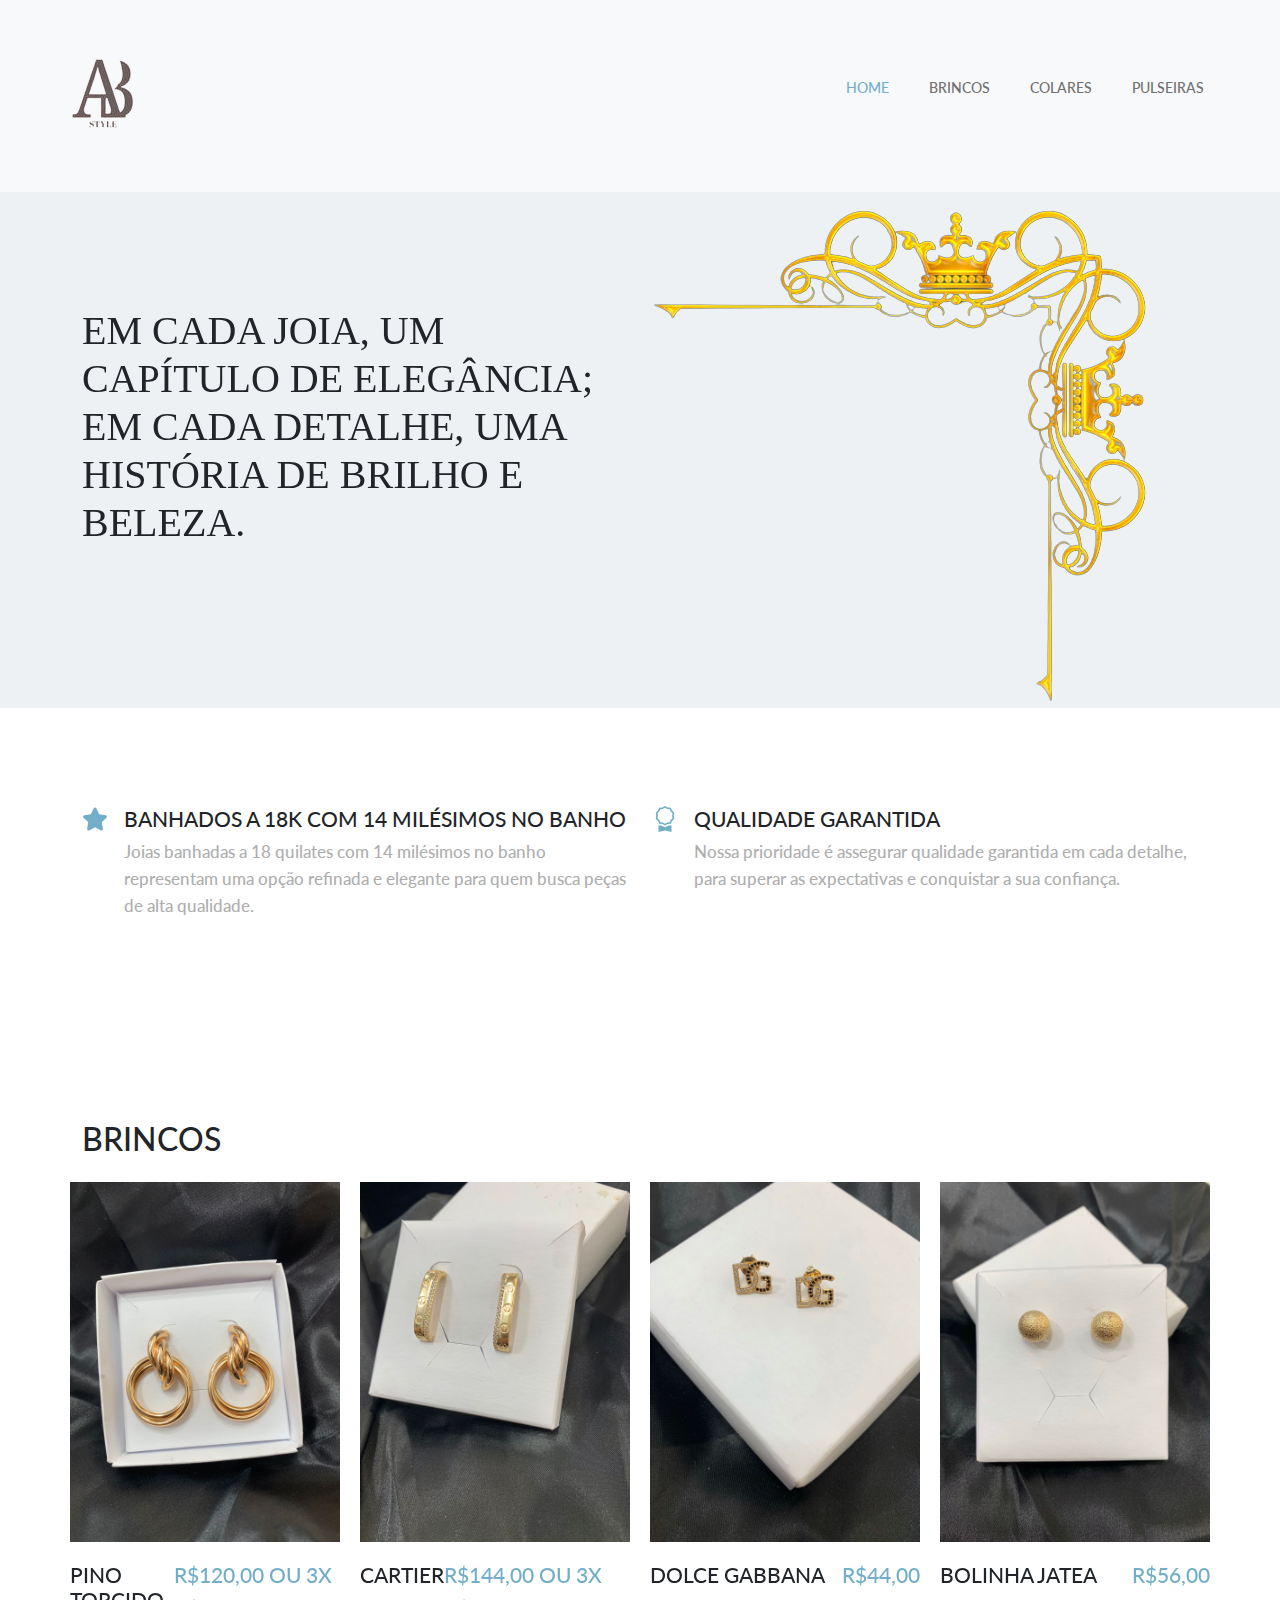
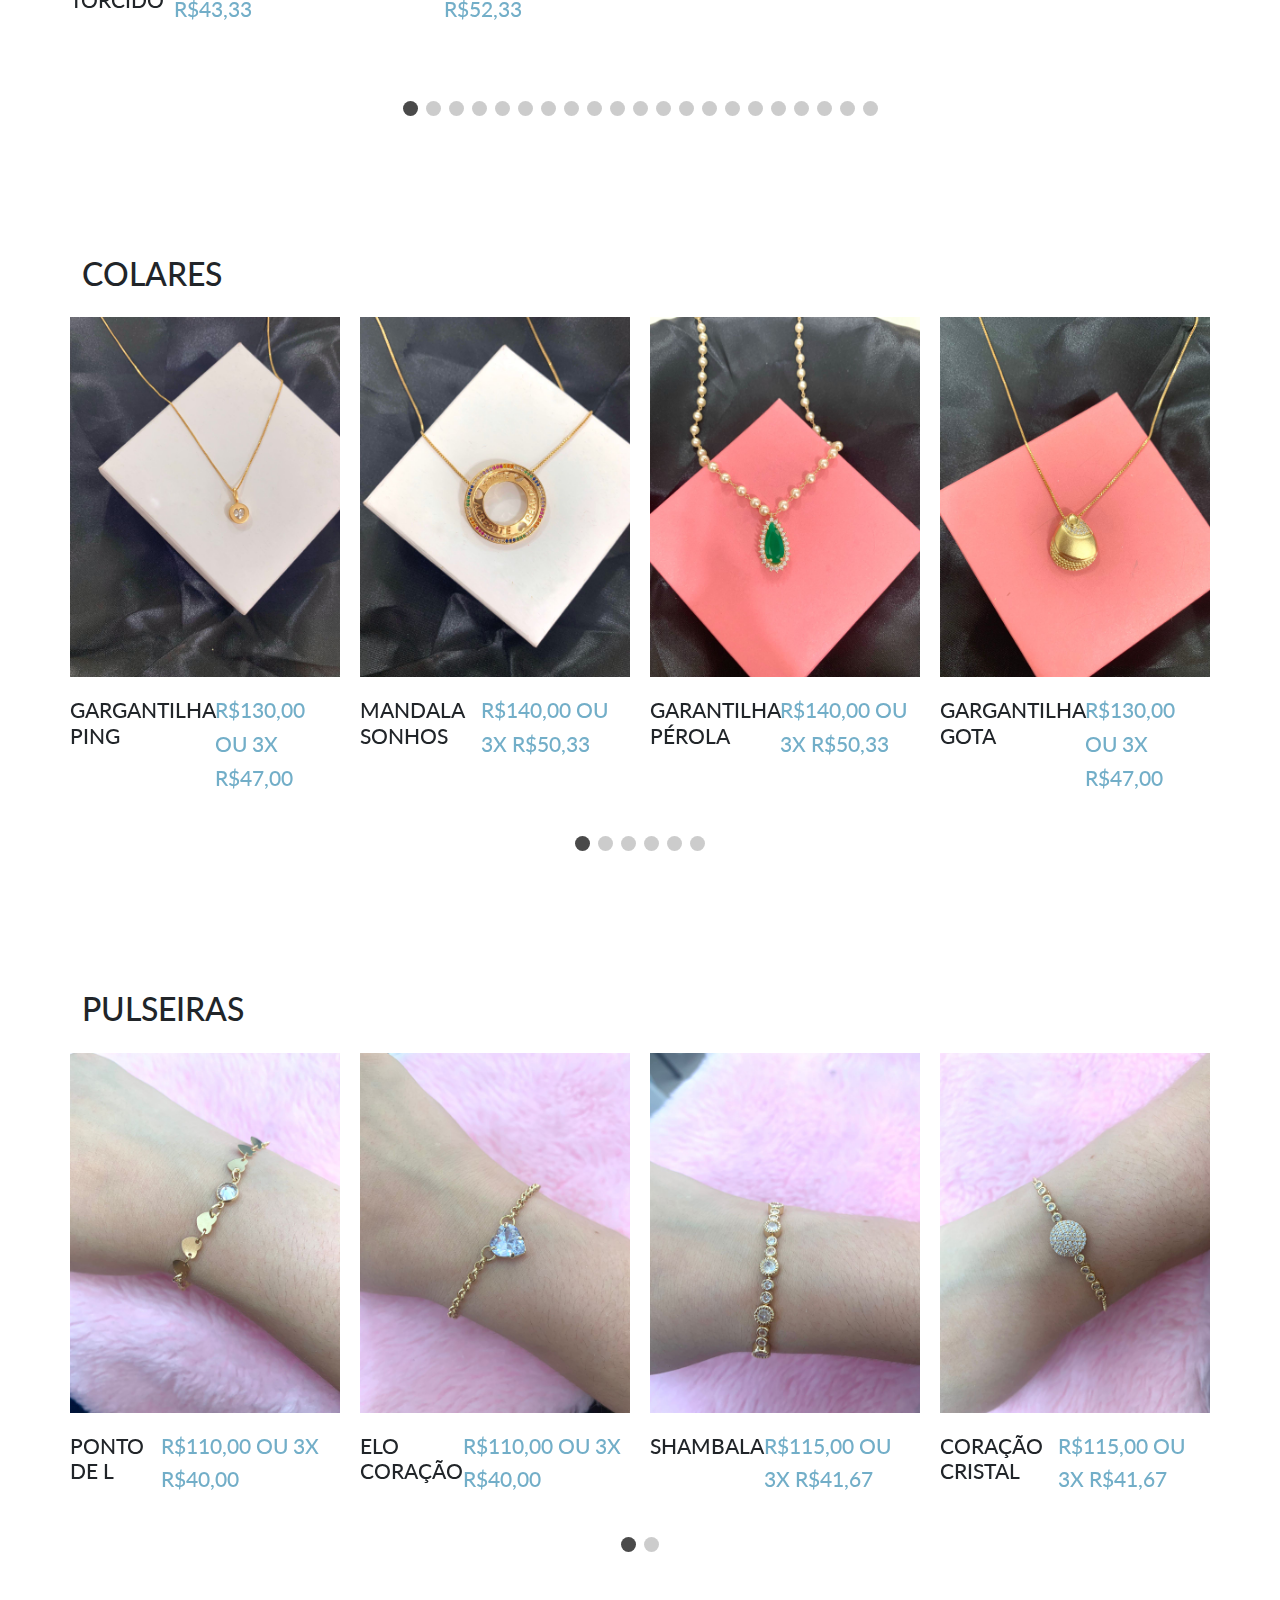
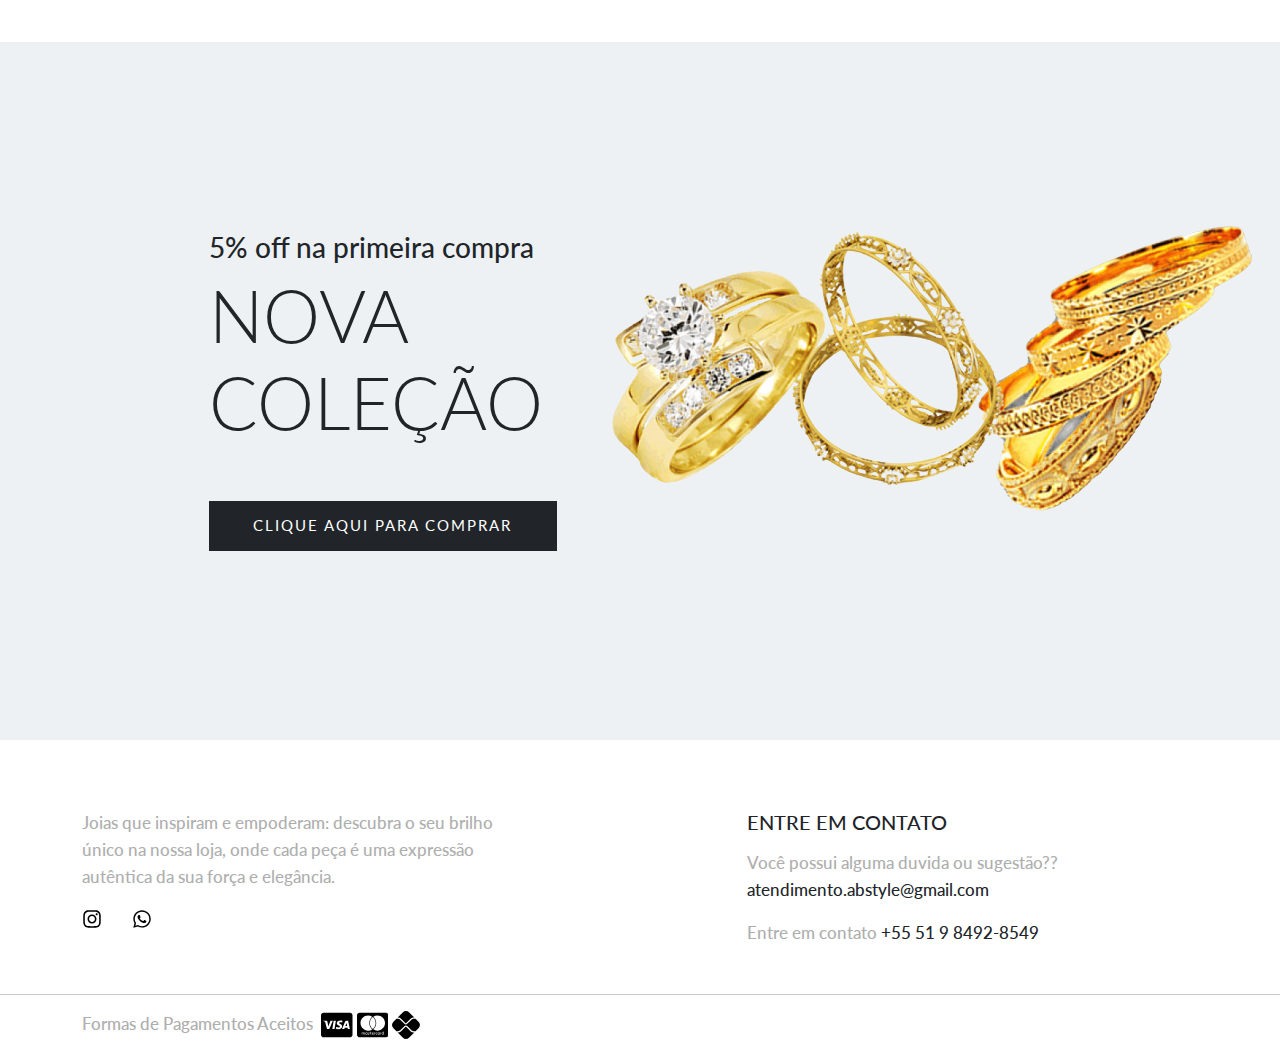
<file: index.html>
<!DOCTYPE html>
<html>
  <head>
    <title>AB Style</title>
    <meta charset="utf-8">
    <meta http-equiv="X-UA-Compatible" content="IE=edge">
    <meta name="viewport" content="width=device-width, initial-scale=1.0">
    <meta name="format-detection" content="telephone=no">
    <meta name="apple-mobile-web-app-capable" content="yes">
    <meta name="author" content="">
    <meta name="keywords" content="">
    <meta name="description" content="">
    <link rel="stylesheet" type="text/css" href="css/bootstrap.min.css">
    <link rel="stylesheet" type="text/css" href="style.css">
    <link rel="stylesheet" href="https://cdn.jsdelivr.net/npm/swiper@9/swiper-bundle.min.css" />
    <link rel="preconnect" href="https://fonts.googleapis.com">
    <link rel="preconnect" href="https://fonts.gstatic.com" crossorigin>
    <link href="https://fonts.googleapis.com/css2?family=Jost:wght@300;400;500&family=Lato:wght@300;400;700&display=swap" rel="stylesheet">
    
    <!-- script
    ================================================== -->
    <script src="js/modernizr.js"></script>
  </head>
  <body data-bs-spy="scroll" data-bs-target="#navbar" data-bs-root-margin="0px 0px -40%" data-bs-smooth-scroll="true" tabindex="0">
    <svg xmlns="http://www.w3.org/2000/svg" style="display: none;">
      <symbol id="search" xmlns="http://www.w3.org/2000/svg" viewBox="0 0 32 32">
        <title>Search</title>
        <path fill="currentColor" d="M19 3C13.488 3 9 7.488 9 13c0 2.395.84 4.59 2.25 6.313L3.281 27.28l1.439 1.44l7.968-7.969A9.922 9.922 0 0 0 19 23c5.512 0 10-4.488 10-10S24.512 3 19 3zm0 2c4.43 0 8 3.57 8 8s-3.57 8-8 8s-8-3.57-8-8s3.57-8 8-8z" />
      </symbol>
      <symbol xmlns="http://www.w3.org/2000/svg" id="user" viewBox="0 0 16 16">
        <path d="M3 14s-1 0-1-1 1-4 6-4 6 3 6 4-1 1-1 1H3Zm5-6a3 3 0 1 0 0-6 3 3 0 0 0 0 6Z" />
      </symbol>
      <symbol xmlns="http://www.w3.org/2000/svg" id="cart" viewBox="0 0 16 16">
        <path d="M0 1.5A.5.5 0 0 1 .5 1H2a.5.5 0 0 1 .485.379L2.89 3H14.5a.5.5 0 0 1 .491.592l-1.5 8A.5.5 0 0 1 13 12H4a.5.5 0 0 1-.491-.408L2.01 3.607 1.61 2H.5a.5.5 0 0 1-.5-.5zM5 12a2 2 0 1 0 0 4 2 2 0 0 0 0-4zm7 0a2 2 0 1 0 0 4 2 2 0 0 0 0-4zm-7 1a1 1 0 1 1 0 2 1 1 0 0 1 0-2zm7 0a1 1 0 1 1 0 2 1 1 0 0 1 0-2z" />
      </symbol>
      <svg xmlns="http://www.w3.org/2000/svg" id="chevron-left" viewBox="0 0 16 16">
        <path fill-rule="evenodd" d="M11.354 1.646a.5.5 0 0 1 0 .708L5.707 8l5.647 5.646a.5.5 0 0 1-.708.708l-6-6a.5.5 0 0 1 0-.708l6-6a.5.5 0 0 1 .708 0z" />
      </svg>
      <symbol xmlns="http://www.w3.org/2000/svg" id="chevron-right" viewBox="0 0 16 16">
        <path fill-rule="evenodd" d="M4.646 1.646a.5.5 0 0 1 .708 0l6 6a.5.5 0 0 1 0 .708l-6 6a.5.5 0 0 1-.708-.708L10.293 8 4.646 2.354a.5.5 0 0 1 0-.708z" />
      </symbol>
      <symbol xmlns="http://www.w3.org/2000/svg" id="cart-outline" viewBox="0 0 16 16">
        <path d="M0 1.5A.5.5 0 0 1 .5 1H2a.5.5 0 0 1 .485.379L2.89 3H14.5a.5.5 0 0 1 .49.598l-1 5a.5.5 0 0 1-.465.401l-9.397.472L4.415 11H13a.5.5 0 0 1 0 1H4a.5.5 0 0 1-.491-.408L2.01 3.607 1.61 2H.5a.5.5 0 0 1-.5-.5zM3.102 4l.84 4.479 9.144-.459L13.89 4H3.102zM5 12a2 2 0 1 0 0 4 2 2 0 0 0 0-4zm7 0a2 2 0 1 0 0 4 2 2 0 0 0 0-4zm-7 1a1 1 0 1 1 0 2 1 1 0 0 1 0-2zm7 0a1 1 0 1 1 0 2 1 1 0 0 1 0-2z" />
      </symbol>
      <symbol xmlns="http://www.w3.org/2000/svg" id="quality" viewBox="0 0 16 16">
        <path d="M9.669.864 8 0 6.331.864l-1.858.282-.842 1.68-1.337 1.32L2.6 6l-.306 1.854 1.337 1.32.842 1.68 1.858.282L8 12l1.669-.864 1.858-.282.842-1.68 1.337-1.32L13.4 6l.306-1.854-1.337-1.32-.842-1.68L9.669.864zm1.196 1.193.684 1.365 1.086 1.072L12.387 6l.248 1.506-1.086 1.072-.684 1.365-1.51.229L8 10.874l-1.355-.702-1.51-.229-.684-1.365-1.086-1.072L3.614 6l-.25-1.506 1.087-1.072.684-1.365 1.51-.229L8 1.126l1.356.702 1.509.229z" />
        <path d="M4 11.794V16l4-1 4 1v-4.206l-2.018.306L8 13.126 6.018 12.1 4 11.794z" />
      </symbol>
      <symbol xmlns="http://www.w3.org/2000/svg" id="price-tag" viewBox="0 0 16 16">
        <path d="M6 4.5a1.5 1.5 0 1 1-3 0 1.5 1.5 0 0 1 3 0zm-1 0a.5.5 0 1 0-1 0 .5.5 0 0 0 1 0z" />
        <path d="M2 1h4.586a1 1 0 0 1 .707.293l7 7a1 1 0 0 1 0 1.414l-4.586 4.586a1 1 0 0 1-1.414 0l-7-7A1 1 0 0 1 1 6.586V2a1 1 0 0 1 1-1zm0 5.586 7 7L13.586 9l-7-7H2v4.586z" />
      </symbol>
      <symbol xmlns="http://www.w3.org/2000/svg" id="shield-plus" viewBox="0 0 16 16">
        <path d="M5.338 1.59a61.44 61.44 0 0 0-2.837.856.481.481 0 0 0-.328.39c-.554 4.157.726 7.19 2.253 9.188a10.725 10.725 0 0 0 2.287 2.233c.346.244.652.42.893.533.12.057.218.095.293.118a.55.55 0 0 0 .101.025.615.615 0 0 0 .1-.025c.076-.023.174-.061.294-.118.24-.113.547-.29.893-.533a10.726 10.726 0 0 0 2.287-2.233c1.527-1.997 2.807-5.031 2.253-9.188a.48.48 0 0 0-.328-.39c-.651-.213-1.75-.56-2.837-.855C9.552 1.29 8.531 1.067 8 1.067c-.53 0-1.552.223-2.662.524zM5.072.56C6.157.265 7.31 0 8 0s1.843.265 2.928.56c1.11.3 2.229.655 2.887.87a1.54 1.54 0 0 1 1.044 1.262c.596 4.477-.787 7.795-2.465 9.99a11.775 11.775 0 0 1-2.517 2.453 7.159 7.159 0 0 1-1.048.625c-.28.132-.581.24-.829.24s-.548-.108-.829-.24a7.158 7.158 0 0 1-1.048-.625 11.777 11.777 0 0 1-2.517-2.453C1.928 10.487.545 7.169 1.141 2.692A1.54 1.54 0 0 1 2.185 1.43 62.456 62.456 0 0 1 5.072.56z" />
        <path d="M8 4.5a.5.5 0 0 1 .5.5v1.5H10a.5.5 0 0 1 0 1H8.5V9a.5.5 0 0 1-1 0V7.5H6a.5.5 0 0 1 0-1h1.5V5a.5.5 0 0 1 .5-.5z" />
      </symbol>
      <symbol xmlns="http://www.w3.org/2000/svg" id="star-fill" viewBox="0 0 16 16">
        <path d="M3.612 15.443c-.386.198-.824-.149-.746-.592l.83-4.73L.173 6.765c-.329-.314-.158-.888.283-.95l4.898-.696L7.538.792c.197-.39.73-.39.927 0l2.184 4.327 4.898.696c.441.062.612.636.282.95l-3.522 3.356.83 4.73c.078.443-.36.79-.746.592L8 13.187l-4.389 2.256z" />
      </symbol>
      <symbol xmlns="http://www.w3.org/2000/svg" id="star-empty" viewBox="0 0 16 16">
        <path d="M2.866 14.85c-.078.444.36.791.746.593l4.39-2.256 4.389 2.256c.386.198.824-.149.746-.592l-.83-4.73 3.522-3.356c.33-.314.16-.888-.282-.95l-4.898-.696L8.465.792a.513.513 0 0 0-.927 0L5.354 5.12l-4.898.696c-.441.062-.612.636-.283.95l3.523 3.356-.83 4.73zm4.905-2.767-3.686 1.894.694-3.957a.565.565 0 0 0-.163-.505L1.71 6.745l4.052-.576a.525.525 0 0 0 .393-.288L8 2.223l1.847 3.658a.525.525 0 0 0 .393.288l4.052.575-2.906 2.77a.565.565 0 0 0-.163.506l.694 3.957-3.686-1.894a.503.503 0 0 0-.461 0z" />
      </symbol>
      <symbol xmlns="http://www.w3.org/2000/svg" id="star-half" viewBox="0 0 16 16">
        <path d="M5.354 5.119 7.538.792A.516.516 0 0 1 8 .5c.183 0 .366.097.465.292l2.184 4.327 4.898.696A.537.537 0 0 1 16 6.32a.548.548 0 0 1-.17.445l-3.523 3.356.83 4.73c.078.443-.36.79-.746.592L8 13.187l-4.389 2.256a.52.52 0 0 1-.146.05c-.342.06-.668-.254-.6-.642l.83-4.73L.173 6.765a.55.55 0 0 1-.172-.403.58.58 0 0 1 .085-.302.513.513 0 0 1 .37-.245l4.898-.696zM8 12.027a.5.5 0 0 1 .232.056l3.686 1.894-.694-3.957a.565.565 0 0 1 .162-.505l2.907-2.77-4.052-.576a.525.525 0 0 1-.393-.288L8.001 2.223 8 2.226v9.8z" />
      </symbol>
      <symbol xmlns="http://www.w3.org/2000/svg" id="quote" viewBox="0 0 24 24">
        <path fill="currentColor" d="m15 17l2-4h-4V6h7v7l-2 4h-3Zm-9 0l2-4H4V6h7v7l-2 4H6Z" />
      </symbol>
      <symbol xmlns="http://www.w3.org/2000/svg" id="facebook" viewBox="0 0 24 24">
        <path fill="currentColor" d="M9.198 21.5h4v-8.01h3.604l.396-3.98h-4V7.5a1 1 0 0 1 1-1h3v-4h-3a5 5 0 0 0-5 5v2.01h-2l-.396 3.98h2.396v8.01Z" />
      </symbol>
      <symbol xmlns="http://www.w3.org/2000/svg" id="youtube" viewBox="0 0 32 32">
        <path fill="currentColor" d="M29.41 9.26a3.5 3.5 0 0 0-2.47-2.47C24.76 6.2 16 6.2 16 6.2s-8.76 0-10.94.59a3.5 3.5 0 0 0-2.47 2.47A36.13 36.13 0 0 0 2 16a36.13 36.13 0 0 0 .59 6.74a3.5 3.5 0 0 0 2.47 2.47c2.18.59 10.94.59 10.94.59s8.76 0 10.94-.59a3.5 3.5 0 0 0 2.47-2.47A36.13 36.13 0 0 0 30 16a36.13 36.13 0 0 0-.59-6.74ZM13.2 20.2v-8.4l7.27 4.2Z" />
      </symbol>
      <symbol xmlns="http://www.w3.org/2000/svg" id="twitter" viewBox="0 0 256 256">
        <path fill="currentColor" d="m245.66 77.66l-29.9 29.9C209.72 177.58 150.67 232 80 232c-14.52 0-26.49-2.3-35.58-6.84c-7.33-3.67-10.33-7.6-11.08-8.72a8 8 0 0 1 3.85-11.93c.26-.1 24.24-9.31 39.47-26.84a110.93 110.93 0 0 1-21.88-24.2c-12.4-18.41-26.28-50.39-22-98.18a8 8 0 0 1 13.65-4.92c.35.35 33.28 33.1 73.54 43.72V88a47.87 47.87 0 0 1 14.36-34.3A46.87 46.87 0 0 1 168.1 40a48.66 48.66 0 0 1 41.47 24H240a8 8 0 0 1 5.66 13.66Z" />
      </symbol>
      <symbol xmlns="http://www.w3.org/2000/svg" id="instagram" viewBox="0 0 256 256">
        <path fill="currentColor" d="M128 80a48 48 0 1 0 48 48a48.05 48.05 0 0 0-48-48Zm0 80a32 32 0 1 1 32-32a32 32 0 0 1-32 32Zm48-136H80a56.06 56.06 0 0 0-56 56v96a56.06 56.06 0 0 0 56 56h96a56.06 56.06 0 0 0 56-56V80a56.06 56.06 0 0 0-56-56Zm40 152a40 40 0 0 1-40 40H80a40 40 0 0 1-40-40V80a40 40 0 0 1 40-40h96a40 40 0 0 1 40 40ZM192 76a12 12 0 1 1-12-12a12 12 0 0 1 12 12Z" />
      </symbol>
      <symbol xmlns="http://www.w3.org/2000/svg" id="linkedin" viewBox="0 0 24 24">
        <path fill="currentColor" d="M6.94 5a2 2 0 1 1-4-.002a2 2 0 0 1 4 .002zM7 8.48H3V21h4V8.48zm6.32 0H9.34V21h3.94v-6.57c0-3.66 4.77-4 4.77 0V21H22v-7.93c0-6.17-7.06-5.94-8.72-2.91l.04-1.68z" />
      </symbol>
      <symbol xmlns="http://www.w3.org/2000/svg" id="nav-icon" viewBox="0 0 16 16">
        <path d="M14 10.5a.5.5 0 0 0-.5-.5h-3a.5.5 0 0 0 0 1h3a.5.5 0 0 0 .5-.5zm0-3a.5.5 0 0 0-.5-.5h-7a.5.5 0 0 0 0 1h7a.5.5 0 0 0 .5-.5zm0-3a.5.5 0 0 0-.5-.5h-11a.5.5 0 0 0 0 1h11a.5.5 0 0 0 .5-.5z" />
      </symbol>
      <symbol xmlns="http://www.w3.org/2000/svg" id="close" viewBox="0 0 16 16">
        <path d="M2.146 2.854a.5.5 0 1 1 .708-.708L8 7.293l5.146-5.147a.5.5 0 0 1 .708.708L8.707 8l5.147 5.146a.5.5 0 0 1-.708.708L8 8.707l-5.146 5.147a.5.5 0 0 1-.708-.708L7.293 8 2.146 2.854Z" />
      </symbol>
      <symbol xmlns="http://www.w3.org/2000/svg" id="navbar-icon" viewBox="0 0 16 16">
        <path d="M14 10.5a.5.5 0 0 0-.5-.5h-3a.5.5 0 0 0 0 1h3a.5.5 0 0 0 .5-.5zm0-3a.5.5 0 0 0-.5-.5h-7a.5.5 0 0 0 0 1h7a.5.5 0 0 0 .5-.5zm0-3a.5.5 0 0 0-.5-.5h-11a.5.5 0 0 0 0 1h11a.5.5 0 0 0 .5-.5z" />
      </symbol>
    </svg>  
  
    <header id="header" class="site-header header-scrolled position-fixed text-black bg-light">
      <nav id="header-nav" class="navbar navbar-expand-lg px-3 mb-3">
        <div class="container-fluid">
          <a class="navbar-brand" href="index.html">
            <img src="images/logo.png" class="logo">
          </a>
          <button class="navbar-toggler d-flex d-lg-none order-3 p-2" type="button" data-bs-toggle="offcanvas" data-bs-target="#bdNavbar" aria-controls="bdNavbar" aria-expanded="false" aria-label="Toggle navigation">
            <svg class="navbar-icon">
              <use xlink:href="#navbar-icon"></use>
            </svg>
          </button>
          <div class="offcanvas offcanvas-end" tabindex="-1" id="bdNavbar" aria-labelledby="bdNavbarOffcanvasLabel">
            <div class="offcanvas-header px-4 pb-0">
              <p>Selecione a seção e depois feche</p>
              <button type="button" class="btn-close btn-close-black" data-bs-dismiss="offcanvas" aria-label="Close" data-bs-target="#bdNavbar"></button>
            </div>
            <div class="offcanvas-body">
              <ul id="navbar" class="navbar-nav text-uppercase justify-content-end align-items-center flex-grow-1 pe-3">
                <li class="nav-item">
                  <a class="nav-link me-4 active" href="#billboard">Home</a>
                </li>
                <li class="nav-item">
                  <a class="nav-link me-4" href="#mobile-products">Brincos</a>
                </li>
                <li class="nav-item">
                  <a class="nav-link me-4" href="#smart-watches">Colares</a>
                </li>
                <li class="nav-item">
                  <a class="nav-link me-4" href="#pulseiras">Pulseiras</a>
                </li>
              </ul>
            </div>
          </div>
        </div>
      </nav>
    </header>
    <section id="billboard" class="position-relative overflow-hidden bg-light-blue" style="padding-top: 15em;">
      <div class="swiper main-swiper">
        <div class="swiper-wrapper">
          <div class="swiper-slide">
            <div class="container">
              <div class="row d-flex align-items-center">
                <div class="col-md-6">
                  <div class="banner-content">
                    <p class="display-2 text-uppercase text-dark pb-5" style="font-size: 40px; font-family: Garamond;">Em cada joia, um capítulo de elegância; em cada detalhe, uma história de brilho e beleza.</p>
                  </div>
                </div>
                <div class="col-md-5">
                  <div class="image-holder">
                    <img src="images/banner-test.png" alt="banner">
                  </div>
                </div>
              </div>
            </div>
          </div>
        </div>
      </div>
    </section>
    <section id="company-services" class="padding-large">
      <div class="container">
        <div class="row">
          <div class="col-lg-6 col-md-6 pb-3">
            <div class="icon-box d-flex">
              <div class="icon-box-icon pe-3 pb-3">
                <svg xmlns="http://www.w3.org/2000/svg" height="1em" viewBox="0 0 576 512"><!--! Font Awesome Free 6.4.2 by @fontawesome - https://fontawesome.com License - https://fontawesome.com/license (Commercial License) Copyright 2023 Fonticons, Inc. --><path d="M316.9 18C311.6 7 300.4 0 288.1 0s-23.4 7-28.8 18L195 150.3 51.4 171.5c-12 1.8-22 10.2-25.7 21.7s-.7 24.2 7.9 32.7L137.8 329 113.2 474.7c-2 12 3 24.2 12.9 31.3s23 8 33.8 2.3l128.3-68.5 128.3 68.5c10.8 5.7 23.9 4.9 33.8-2.3s14.9-19.3 12.9-31.3L438.5 329 542.7 225.9c8.6-8.5 11.7-21.2 7.9-32.7s-13.7-19.9-25.7-21.7L381.2 150.3 316.9 18z"/></svg>
              </div>
              <div class="icon-box-content">
                <h3 class="card-title text-uppercase text-dark">BANHADOS A 18K COM 14 MILÉSIMOS NO BANHO</h3>
                <p>Joias banhadas a 18 quilates com 14 milésimos no banho representam uma opção refinada e elegante para quem busca peças de alta qualidade.</p>
              </div>
            </div>
          </div>
          <div class="col-lg-6 col-md-6 pb-3">
            <div class="icon-box d-flex">
              <div class="icon-box-icon pe-3 pb-3">
                <svg class="quality">
                  <use xlink:href="#quality" />
                </svg>
              </div>
              <div class="icon-box-content">
                <h3 class="card-title text-uppercase text-dark">QUALIDADE GARANTIDA</h3>
                <p>Nossa prioridade é assegurar qualidade garantida em cada detalhe, para superar as expectativas e conquistar a sua confiança.</p>
              </div>
            </div>
          </div>
          <!--<div class="col-lg-3 col-md-6 pb-3">
            <div class="icon-box d-flex">
              <div class="icon-box-icon pe-3 pb-3">
                <svg class="price-tag">
                  <use xlink:href="#price-tag" />
                </svg>
              </div>
              <div class="icon-box-content">
                <h3 class="card-title text-uppercase text-dark">Daily offers</h3>
                <p>Amet consectetur adipi elit loreme ipsum dolor sit.</p>
              </div>
            </div>
          </div> -->
          <!--<div class="col-lg-3 col-md-6 pb-3">
            <div class="icon-box d-flex">
              <div class="icon-box-icon pe-3 pb-3">
                <svg class="shield-plus">
                  <use xlink:href="#shield-plus" />
                </svg>
              </div>
              <div class="icon-box-content">
                <h3 class="card-title text-uppercase text-dark">100% secure payment</h3>
                <p>Rem Lopsum dolor sit amet, consectetur adipi elit.</p>
              </div>
            </div>
          </div>-->
        </div>
      </div>
    </section>
    <section id="mobile-products" class="product-store position-relative padding-large no-padding-top" style="margin-top: 5em;">
      <div class="container">
        <div class="row">
          <div class="display-header d-flex justify-content-between pb-3">
            <h2 class="display-7 text-dark text-uppercase">Brincos</h2>
          </div>
          <div class="swiper product-swiper">
            <div class="swiper-wrapper">
              <div class="swiper-slide">
                <div class="product-card position-relative">
                  <div class="image-holder">
                    <img src="images/brincos/product-item1.jpg" alt="product-item" class="img-fluid">
                  </div>
                  <div class="cart-concern position-absolute">
                  </div>
                  <div class="card-detail d-flex justify-content-between align-items-baseline pt-3">
                    <h3 class="card-title text-uppercase">
                      <a href="#">PINO TORCIDO</a>
                    </h3>
                    <span class="item-price text-primary">R$120,00 OU 3X R$43,33</span>
                  </div>
                </div>
              </div>
              <div class="swiper-slide">
                <div class="product-card position-relative">
                  <div class="image-holder">
                    <img src="images/brincos/product-item2.jpg" alt="product-item" class="img-fluid">
                  </div>
                  <div class="cart-concern position-absolute">
                  </div>
                  <div class="card-detail d-flex justify-content-between align-items-baseline pt-3">
                    <h3 class="card-title text-uppercase">
                      <a href="#">CARTIER</a>
                    </h3>
                    <span class="item-price text-primary">R$144,00 OU 3X R$52,33</span>
                  </div>
                </div>
              </div>
              <div class="swiper-slide">
                <div class="product-card position-relative">
                  <div class="image-holder">
                    <img src="images/brincos/product-item3.jpg" alt="product-item" class="img-fluid">
                  </div>
                  <div class="cart-concern position-absolute">
                  </div>
                  <div class="card-detail d-flex justify-content-between align-items-baseline pt-3">
                    <h3 class="card-title text-uppercase">
                      <a href="#">DOLCE GABBANA</a>
                    </h3>
                    <span class="item-price text-primary">R$44,00</span>
                  </div>
                </div>
              </div>
              <div class="swiper-slide">
                <div class="product-card position-relative">
                  <div class="image-holder">
                    <img src="images/brincos/product-item4.jpg" alt="product-item" class="img-fluid">
                  </div>
                  <div class="cart-concern position-absolute">
                  </div>
                  <div class="card-detail d-flex justify-content-between align-items-baseline pt-3">
                    <h3 class="card-title text-uppercase">
                      <a href="#">BOLINHA JATEA</a>
                    </h3>
                    <span class="item-price text-primary">R$56,00</span>
                  </div>
                </div>
              </div>
              <div class="swiper-slide">
                <div class="product-card position-relative">
                  <div class="image-holder">
                    <img src="images/brincos/product-item5.jpg" alt="product-item" class="img-fluid">
                  </div>
                  <div class="cart-concern position-absolute">
                  </div>
                  <div class="card-detail d-flex justify-content-between align-items-baseline pt-3">
                    <h3 class="card-title text-uppercase">
                      <a href="#">CRAVEJADAS ZIRCÔNIA BRANCA</a>
                    </h3>
                    <span class="item-price text-primary">R$144,0 OU 3X R$52,00</span>
                  </div>
                </div>
              </div>
              <div class="swiper-slide">
                <div class="product-card position-relative">
                  <div class="image-holder">
                    <img src="images/brincos/product-item6.jpg" alt="product-item" class="img-fluid">
                  </div>
                  <div class="cart-concern position-absolute">
                  </div>
                  <div class="card-detail d-flex justify-content-between align-items-baseline pt-3">
                    <h3 class="card-title text-uppercase">
                      <a href="#">ASAS CRAVEJADAS</a>
                    </h3>
                    <span class="item-price text-primary">R$120,00 OU 3X R$43,33</span>
                  </div>
                </div>
              </div>
              <div class="swiper-slide">
                <div class="product-card position-relative">
                  <div class="image-holder">
                    <img src="images/brincos/product-item7.jpg" alt="product-item" class="img-fluid">
                  </div>
                  <div class="cart-concern position-absolute">
                  </div>
                  <div class="card-detail d-flex justify-content-between align-items-baseline pt-3">
                    <h3 class="card-title text-uppercase">
                      <a href="#">DESIGNE TRANÇADA</a>
                    </h3>
                    <span class="item-price text-primary">R$112,00 OU 3X R$40,33</span>
                  </div>
                </div>
              </div>
              <div class="swiper-slide">
                <div class="product-card position-relative">
                  <div class="image-holder">
                    <img src="images/brincos/product-item8.jpg" alt="product-item" class="img-fluid">
                  </div>
                  <div class="cart-concern position-absolute">
                  </div>
                  <div class="card-detail d-flex justify-content-between align-items-baseline pt-3">
                    <h3 class="card-title text-uppercase">
                      <a href="#">PINO CIRCULO</a>
                    </h3>
                    <span class="item-price text-primary">R$120,00 OU 3X R$43,33</span>
                  </div>
                </div>
              </div>
              <div class="swiper-slide">
                <div class="product-card position-relative">
                  <div class="image-holder">
                    <img src="images/brincos/product-item9.jpg" alt="product-item" class="img-fluid">
                  </div>
                  <div class="cart-concern position-absolute">
                  </div>
                  <div class="card-detail d-flex justify-content-between align-items-baseline pt-3">
                    <h3 class="card-title text-uppercase">
                      <a href="#">ARGOLA TRIÂNGULO CRISTAL</a>
                    </h3>
                    <span class="item-price text-primary">R$80,00 OU 3X R$31,00</span>
                  </div>
                </div>
              </div>
              <div class="swiper-slide">
                <div class="product-card position-relative">
                  <div class="image-holder">
                    <img src="images/brincos/product-item10.jpg" alt="product-item" class="img-fluid">
                  </div>
                  <div class="cart-concern position-absolute">
                  </div>
                  <div class="card-detail d-flex justify-content-between align-items-baseline pt-3">
                    <h3 class="card-title text-uppercase">
                      <a href="#">ARGOLA LISA</a>
                    </h3>
                    <span class="item-price text-primary">R$95,00 OU 3X R$35,00</span>
                  </div>
                </div>
              </div>
              <div class="swiper-slide">
                <div class="product-card position-relative">
                  <div class="image-holder">
                    <img src="images/brincos/product-item11.jpg" alt="product-item" class="img-fluid">
                  </div>
                  <div class="cart-concern position-absolute">
                  </div>
                  <div class="card-detail d-flex justify-content-between align-items-baseline pt-3">
                    <h3 class="card-title text-uppercase">
                      <a href="#">TARRACHA CONTRA</a>
                    </h3>
                    <span class="item-price text-primary">R$120,00 OU 3X R$43,33</span>
                  </div>
                </div>
              </div>

              <div class="swiper-slide">
                <div class="product-card position-relative">
                  <div class="image-holder">
                    <img src="images/brincos/product-item13.jpg" alt="product-item" class="img-fluid">
                  </div>
                  <div class="cart-concern position-absolute">
                  </div>
                  <div class="card-detail d-flex justify-content-between align-items-baseline pt-3">
                    <h3 class="card-title text-uppercase">
                      <a href="#">PINO CIRCULO</a>
                    </h3>
                    <span class="item-price text-primary">R$120,00 OU 3X R$43,33</span>
                  </div>
                </div>
              </div>
              <div class="swiper-slide">
                <div class="product-card position-relative">
                  <div class="image-holder">
                    <img src="images/brincos/product-item14.jpg" alt="product-item" class="img-fluid">
                  </div>
                  <div class="cart-concern position-absolute">
                  </div>
                  <div class="card-detail d-flex justify-content-between align-items-baseline pt-3">
                    <h3 class="card-title text-uppercase">
                      <a href="#">PINO CIRCULO</a>
                    </h3>
                    <span class="item-price text-primary">R$120,00 OU 3X R$43,33</span>
                  </div>
                </div>
              </div>
              <div class="swiper-slide">
                <div class="product-card position-relative">
                  <div class="image-holder">
                    <img src="images/brincos/product-item15.jpg" alt="product-item" class="img-fluid">
                  </div>
                  <div class="cart-concern position-absolute">
                  </div>
                  <div class="card-detail d-flex justify-content-between align-items-baseline pt-3">
                    <h3 class="card-title text-uppercase">
                      <a href="#">PINO CIRCULO</a>
                    </h3>
                    <span class="item-price text-primary">R$120,00 OU 3X R$43,33</span>
                  </div>
                </div>
              </div>
              <div class="swiper-slide">
                <div class="product-card position-relative">
                  <div class="image-holder">
                    <img src="images/brincos/product-item13.jpg" alt="product-item" class="img-fluid">
                  </div>
                  <div class="cart-concern position-absolute">
                  </div>
                  <div class="card-detail d-flex justify-content-between align-items-baseline pt-3">
                    <h3 class="card-title text-uppercase">
                      <a href="#">EAR HSCOK LISO</a>
                    </h3>
                    <span class="item-price text-primary">R$120,00 OU 3X R$43,33</span>
                  </div>
                </div>
              </div>
              <div class="swiper-slide">
                <div class="product-card position-relative">
                  <div class="image-holder">
                    <img src="images/brincos/product-item14.jpg" alt="product-item" class="img-fluid">
                  </div>
                  <div class="cart-concern position-absolute">
                  </div>
                  <div class="card-detail d-flex justify-content-between align-items-baseline pt-3">
                    <h3 class="card-title text-uppercase">
                      <a href="#">design QUADRADO</a>
                    </h3>
                    <span class="item-price text-primary">R$120,00 OU 3X R$43,33</span>
                  </div>
                </div>
              </div>
              <div class="swiper-slide">
                <div class="product-card position-relative">
                  <div class="image-holder">
                    <img src="images/brincos/product-item15.jpg" alt="product-item" class="img-fluid">
                  </div>
                  <div class="cart-concern position-absolute">
                  </div>
                  <div class="card-detail d-flex justify-content-between align-items-baseline pt-3">
                    <h3 class="card-title text-uppercase">
                      <a href="#">ZIRCÔNIA FULL COLOR</a>
                    </h3>
                    <span class="item-price text-primary">R$67,00</span>
                  </div>
                </div>
              </div>
              <div class="swiper-slide">
                <div class="product-card position-relative">
                  <div class="image-holder">
                    <img src="images/brincos/elos_dent.jpg" alt="product-item" class="img-fluid">
                  </div>
                  <div class="cart-concern position-absolute">
                  </div>
                  <div class="card-detail d-flex justify-content-between align-items-baseline pt-3">
                    <h3 class="card-title text-uppercase">
                      <a href="#">Elos DENT</a>
                    </h3>
                    <span class="item-price text-primary">R$144,00 OU 3X R$52,00</span>
                  </div>
                </div>
              </div>
              <div class="swiper-slide">
                <div class="product-card position-relative">
                  <div class="image-holder">
                    <img src="images/brincos/pino_6elos.jpg" alt="product-item" class="img-fluid">
                  </div>
                  <div class="cart-concern position-absolute">
                  </div>
                  <div class="card-detail d-flex justify-content-between align-items-baseline pt-3">
                    <h3 class="card-title text-uppercase">
                      <a href="#">Pino 6 elos</a>
                    </h3>
                    <span class="item-price text-primary">R$110,00 OU 3X R$40,00</span>
                  </div>
                </div>
              </div>
              <div class="swiper-slide">
                <div class="product-card position-relative">
                  <div class="image-holder">
                    <img src="images/brincos/circulo_elos.jpg" alt="product-item" class="img-fluid">
                  </div>
                  <div class="cart-concern position-absolute">
                  </div>
                  <div class="card-detail d-flex justify-content-between align-items-baseline pt-3">
                    <h3 class="card-title text-uppercase">
                      <a href="#">CIRCULO DE ELOS</a>
                    </h3>
                    <span class="item-price text-primary">R$120,00 OU 3X R$45,00</span>
                  </div>
                </div>
              </div>
              <div class="swiper-slide">
                <div class="product-card position-relative">
                  <div class="image-holder">
                    <img src="images/brincos/pino_circulo.jpg" alt="product-item" class="img-fluid">
                  </div>
                  <div class="cart-concern position-absolute">
                  </div>
                  <div class="card-detail d-flex justify-content-between align-items-baseline pt-3">
                    <h3 class="card-title text-uppercase">
                      <a href="#">pino circulo</a>
                    </h3>
                    <span class="item-price text-primary">R$152,00 OU 3X R$55,00</span>
                  </div>
                </div>
              </div>
              <div class="swiper-slide">
                <div class="product-card position-relative">
                  <div class="image-holder">
                    <img src="images/brincos/trancada_fecho.jpg" alt="product-item" class="img-fluid">
                  </div>
                  <div class="cart-concern position-absolute">
                  </div>
                  <div class="card-detail d-flex justify-content-between align-items-baseline pt-3">
                    <h3 class="card-title text-uppercase">
                      <a href="#">Trançada fecho</a>
                    </h3>
                    <span class="item-price text-primary">R$95,00 OU 3X R$35,00</span>
                  </div>
                </div>
              </div>
              <div class="swiper-slide">
                <div class="product-card position-relative">
                  <div class="image-holder">
                    <img src="images/brincos/argola_cota.jpg" alt="product-item" class="img-fluid">
                  </div>
                  <div class="cart-concern position-absolute">
                  </div>
                  <div class="card-detail d-flex justify-content-between align-items-baseline pt-3">
                    <h3 class="card-title text-uppercase">
                      <a href="#">argola gota</a>
                    </h3>
                    <span class="item-price text-primary">R$87,00 OU 3X R$31,67</span>
                  </div>
                </div>
              </div>
              <div class="swiper-slide">
                <div class="product-card position-relative">
                  <div class="image-holder">
                    <img src="images/brincos/product-item12.jpg" alt="product-item" class="img-fluid">
                  </div>
                  <div class="cart-concern position-absolute">
                  </div>
                  <div class="card-detail d-flex justify-content-between align-items-baseline pt-3">
                    <h3 class="card-title text-uppercase">
                      <a href="#">PINO MAXX</a>
                    </h3>
                    <span class="item-price text-primary">R$110,00 OU 3X R$40,00</span>
                  </div>
                </div>
              </div>
            </div>
          </div>
        </div>
      </div>
      <div class="swiper-pagination position-absolute text-center"></div>
    </section>
    <section id="smart-watches" class="product-store padding-large position-relative">
      <div class="container">
        <div class="row">
          <div class="display-header d-flex justify-content-between pb-3">
            <h2 class="display-7 text-dark text-uppercase">Colares</h2>
          </div>
          <div class="swiper product-watch-swiper">
            <div class="swiper-wrapper">
              <div class="swiper-slide">
                <div class="product-card position-relative">
                  <div class="image-holder">
                    <img src="images/colares/colar-1.jpg" alt="product-item" class="img-fluid">
                  </div>
                  <div class="cart-concern position-absolute">
                  </div>
                  <div class="card-detail d-flex justify-content-between align-items-baseline pt-3">
                    <h3 class="card-title text-uppercase">
                      <a href="#">GARGANTILHA PING</a>
                    </h3>
                    <span class="item-price text-primary">R$130,00 OU 3X R$47,00</span>
                  </div>
                </div>
              </div>
              <div class="swiper-slide">
                <div class="product-card position-relative">
                  <div class="image-holder">
                    <img src="images/colares/colar-2.jpg" alt="product-item" class="img-fluid">
                  </div>
                  <div class="cart-concern position-absolute">
                  </div>
                  <div class="card-detail d-flex justify-content-between align-items-baseline pt-3">
                    <h3 class="card-title text-uppercase">
                      <a href="#">MANDALA SONHOS</a>
                    </h3>
                    <span class="item-price text-primary">R$140,00 OU 3X R$50,33</span>
                  </div>
                </div>
              </div>
              <div class="swiper-slide">
                <div class="product-card position-relative">
                  <div class="image-holder">
                    <img src="images/colares/colar-3.jpg" alt="product-item" class="img-fluid">
                  </div>
                  <div class="cart-concern position-absolute">
                  </div>
                  <div class="card-detail d-flex justify-content-between align-items-baseline pt-3">
                    <h3 class="card-title text-uppercase">
                      <a href="#">GARANTILHA PÉROLA</a>
                    </h3>
                    <span class="item-price text-primary">R$140,00 OU 3X R$50,33</span>
                  </div>
                </div>
              </div>
              <div class="swiper-slide">
                <div class="product-card position-relative">
                  <div class="image-holder">
                    <img src="images/colares/colar-4.jpg" alt="product-item" class="img-fluid">
                  </div>
                  <div class="cart-concern position-absolute">
                  </div>
                  <div class="card-detail d-flex justify-content-between align-items-baseline pt-3">
                    <h3 class="card-title text-uppercase">
                      <a href="#">GARGANTILHA GOTA</a>
                    </h3>
                    <span class="item-price text-primary">R$130,00 OU 3X R$47,00</span>
                  </div>
                </div>
              </div>
              <div class="swiper-slide">
                <div class="product-card position-relative">
                  <div class="image-holder">
                    <img src="images/colares/colar-5.jpg" alt="product-item" class="img-fluid">
                  </div>
                  <div class="cart-concern position-absolute">
                  </div>
                  <div class="card-detail d-flex justify-content-between pt-3">
                    <h3 class="card-title text-uppercase">
                      <a href="#">CORAÇÃO DE PEDRAS</a>
                    </h3>
                    <span class="item-price text-primary">R$140,00 OU 3X R$50,33</span>
                  </div>
                </div>
              </div>
              <div class="swiper-slide">
                <div class="product-card position-relative">
                  <div class="image-holder">
                    <img src="images/colares/colar-6.jpg" alt="product-item" class="img-fluid">
                  </div>
                  <div class="card-detail d-flex justify-content-between pt-3">
                    <h3 class="card-title text-uppercase">
                      <a href="#">MANDALA CORAÇÃO</a>
                    </h3>
                    <span class="item-price text-primary">R$140,00 OU 3X R$50,33</span>
                  </div>
                </div>
              </div>
              <div class="swiper-slide">
                <div class="product-card position-relative">
                  <div class="image-holder">
                    <img src="images/colares/colar-7.jpg" alt="product-item" class="img-fluid">
                  </div>
                  <div class="cart-concern position-absolute">
                  </div>
                  <div class="card-detail d-flex justify-content-between pt-3">
                    <h3 class="card-title text-uppercase">
                      <a href="#">Cordão BAIANO</a>
                    </h3>
                    <span class="item-price text-primary">R$140,00 OU 3X R$50,33</span>
                  </div>
                </div>
              </div>
              <div class="swiper-slide">
                <div class="product-card position-relative">
                  <div class="image-holder">
                    <img src="images/colares/colar-9.jpg" alt="product-item" class="img-fluid">
                  </div>
                  <div class="cart-concern position-absolute">
                  </div>
                  <div class="card-detail d-flex justify-content-between pt-3">
                    <h3 class="card-title text-uppercase">
                      <a href="#">GARGANTILHA BORBOLETA</a>
                    </h3>
                    <span class="item-price text-primary">R$140,00 OU 3X R$50,33</span>
                  </div>
                </div>
              </div>
              <div class="swiper-slide">
                <div class="product-card position-relative">
                  <div class="image-holder">
                    <img src="images/colares/colar-10.jpg" alt="product-item" class="img-fluid">
                  </div>
                  <div class="cart-concern position-absolute">
                  </div>
                  <div class="card-detail d-flex justify-content-between pt-3">
                    <h3 class="card-title text-uppercase">
                      <a href="#">CRUCIFIXO</a>
                    </h3>
                    <span class="item-price text-primary">R$140,00 OU 3X R$50,33</span>
                  </div>
                </div>
              </div>
            </div>
          </div>
        </div>
      </div>
      <div class="swiper-pagination position-absolute text-center"></div>
    </section>
    <section id="pulseiras" class="product-store padding-large position-relative">
      <div class="container">
        <div class="row">
          <div class="display-header d-flex justify-content-between pb-3">
            <h2 class="display-7 text-dark text-uppercase">Pulseiras</h2>
          </div>
          <div class="swiper product-pulseira-swiper">
            <div class="swiper-wrapper">
              <div class="swiper-slide">
                <div class="product-card position-relative">
                  <div class="image-holder">
                    <img src="images/pulseiras/pulseira-1.jpg" alt="product-item" class="img-fluid">
                  </div>
                  <div class="cart-concern position-absolute">
                  </div>
                  <div class="card-detail d-flex justify-content-between align-items-baseline pt-3">
                    <h3 class="card-title text-uppercase">
                      <a href="#">PONTO DE L<Label></Label></a>
                    </h3>
                    <span class="item-price text-primary">R$110,00 OU 3X R$40,00</span>
                  </div>
                </div>
              </div>
              <div class="swiper-slide">
                <div class="product-card position-relative">
                  <div class="image-holder">
                    <img src="images/pulseiras/pulseira-5.jpg" alt="product-item" class="img-fluid">
                  </div>
                  <div class="cart-concern position-absolute">
                  </div>
                  <div class="card-detail d-flex justify-content-between align-items-baseline pt-3">
                    <h3 class="card-title text-uppercase">
                      <a href="#">ELO CORAÇÃO</a>
                    </h3>
                    <span class="item-price text-primary">R$110,00 OU 3X R$40,00</span>
                  </div>
                </div>
              </div>
              <div class="swiper-slide">
                <div class="product-card position-relative">
                  <div class="image-holder">
                    <img src="images/pulseiras/pulseira-3.jpg" alt="product-item" class="img-fluid">
                  </div>
                  <div class="cart-concern position-absolute">
                  </div>
                  <div class="card-detail d-flex justify-content-between align-items-baseline pt-3">
                    <h3 class="card-title text-uppercase">
                      <a href="#">SHAMBALA</a>
                    </h3>
                    <span class="item-price text-primary">R$115,00 OU 3X R$41,67</span>
                  </div>
                </div>
              </div>
              <div class="swiper-slide">
                <div class="product-card position-relative">
                  <div class="image-holder">
                    <img src="images/pulseiras/pulseira-4.jpg" alt="product-item" class="img-fluid">
                  </div>
                  <div class="cart-concern position-absolute">
                  </div>
                  <div class="card-detail d-flex justify-content-between align-items-baseline pt-3">
                    <h3 class="card-title text-uppercase">
                      <a href="#">CORAÇÃO CRISTAL</a>
                    </h3>
                    <span class="item-price text-primary">R$115,00 OU 3X R$41,67</span>
                  </div>
                </div>
              </div>
              <div class="swiper-slide">
                <div class="product-card position-relative">
                  <div class="image-holder">
                    <img src="images/pulseiras/pulseira-2.jpg" alt="product-item" class="img-fluid">
                  </div>
                  <div class="cart-concern position-absolute">
                  </div>
                  <div class="card-detail d-flex justify-content-between pt-3">
                    <h3 class="card-title text-uppercase">
                      <a href="#">DUPLA FITA</a>
                    </h3>
                    <span class="item-price text-primary">R$190,00 OU 3X R$51,75</span>
                  </div>
                </div>
              </div>
            </div>
          </div>
        </div>
      </div>
      <div class="swiper-pagination position-absolute text-center"></div>
    </section>

    <section id="yearly-sale" class="yearly-sale bg-light-blue overflow-hidden mt-5 padding-xlarge" style="background-image: url('images/single-image1.png');background-position: right; background-repeat: no-repeat;" >
      <div class="row d-flex flex-wrap align-items-center">
        <div class="col-md-6 col-sm-12">
          <div class="text-content offset-4 padding-medium">
            <h3>5% off na primeira compra</h3>
            <h2 class="display-2 pb-5 text-uppercase text-dark">NOVA COLEÇÃO</h2>
            <a href="https://wa.me/555184928549?text=Ol%C3%A1%21+Vim+pelo+site+AB+Style" class="btn btn-medium btn-dark text-uppercase btn-rounded-none">CLIQUE AQUI PARA COMPRAR</a>
          </div>
        </div>
        <div class="col-md-6 col-sm-12">
          
        </div>
      </div>
    </section>
    <!--  <section id="latest-blog" class="padding-large">
      <div class="container">
        <div class="row">
          <div class="display-header d-flex justify-content-between pb-3">
            <h2 class="display-7 text-dark text-uppercase">Latest Posts</h2>
            <div class="btn-right">
              <a href="blog.html" class="btn btn-medium btn-normal text-uppercase">Read Blog</a>
            </div>
          </div>
          <div class="post-grid d-flex flex-wrap justify-content-between">
            <div class="col-lg-4 col-sm-12">
              <div class="card border-none me-3">
                <div class="card-image">
                  <img src="images/post-item1.jpg" alt="" class="img-fluid">
                </div>
              </div>
              <div class="card-body text-uppercase">
                <div class="card-meta text-muted">
                  <span class="meta-date">feb 22, 2023</span>
                  <span class="meta-category">- Gadgets</span>
                </div>
                <h3 class="card-title">
                  <a href="#">Get some cool gadgets in 2023</a>
                </h3>
              </div>
            </div>
            <div class="col-lg-4 col-sm-12">
              <div class="card border-none me-3">
                <div class="card-image">
                  <img src="images/post-item2.jpg" alt="" class="img-fluid">
                </div>
              </div>
              <div class="card-body text-uppercase">
                <div class="card-meta text-muted">
                  <span class="meta-date">feb 25, 2023</span>
                  <span class="meta-category">- Technology</span>
                </div>
                <h3 class="card-title">
                  <a href="#">Technology Hack You Won't Get</a>
                </h3>
              </div>
            </div>
            <div class="col-lg-4 col-sm-12">
              <div class="card border-none me-3">
                <div class="card-image">
                  <img src="images/post-item3.jpg" alt="" class="img-fluid">
                </div>
              </div>
              <div class="card-body text-uppercase">
                <div class="card-meta text-muted">
                  <span class="meta-date">feb 22, 2023</span>
                  <span class="meta-category">- Camera</span>
                </div>
                <h3 class="card-title">
                  <a href="#">Top 10 Small Camera In The World</a>
                </h3>
              </div>
            </div>
          </div>
        </div>
      </div>
    </section>-->
     <!--<section id="testimonials" class="position-relative">
      <div class="container">
        <div class="row">
          <div class="review-content position-relative">
            <div class="swiper-icon swiper-arrow swiper-arrow-prev position-absolute d-flex align-items-center">
              <svg class="chevron-left">
                <use xlink:href="#chevron-left" />
              </svg>
            </div>
            <div class="swiper testimonial-swiper">
              <div class="quotation text-center">
                <svg class="quote">
                  <use xlink:href="#quote" />
                </svg>
              </div>
              <div class="swiper-wrapper">
                <div class="swiper-slide text-center d-flex justify-content-center">
                  <div class="review-item col-md-10">
                    <i class="icon icon-review"></i>
                    <blockquote>“Tempus oncu enim pellen tesque este pretium in neque, elit morbi sagittis lorem habi mattis Pellen tesque pretium feugiat vel morbi suspen dise sagittis lorem habi tasse morbi.”</blockquote>
                    <div class="rating">
                      <svg class="star star-fill">
                        <use xlink:href="#star-fill"></use>
                      </svg>
                      <svg class="star star-fill">
                        <use xlink:href="#star-fill"></use>
                      </svg>
                      <svg class="star star-fill">
                        <use xlink:href="#star-fill"></use>
                      </svg>
                      <svg class="star star-half">
                        <use xlink:href="#star-half"></use>
                      </svg>
                      <svg class="star star-empty">
                        <use xlink:href="#star-empty"></use>
                      </svg>
                    </div>
                    <div class="author-detail">
                      <div class="name text-dark text-uppercase pt-2">Emma Chamberlin</div>
                    </div>
                  </div>
                </div>
                <div class="swiper-slide text-center d-flex justify-content-center">
                  <div class="review-item col-md-10">
                    <i class="icon icon-review"></i>
                    <blockquote>“A blog is a digital publication that can complement a website or exist independently. A blog may include articles, short posts, listicles, infographics, videos, and other digital content.”</blockquote>
                    <div class="rating">
                      <svg class="star star-fill">
                        <use xlink:href="#star-fill"></use>
                      </svg>
                      <svg class="star star-fill">
                        <use xlink:href="#star-fill"></use>
                      </svg>
                      <svg class="star star-fill">
                        <use xlink:href="#star-fill"></use>
                      </svg>
                      <svg class="star star-half">
                        <use xlink:href="#star-half"></use>
                      </svg>
                      <svg class="star star-empty">
                        <use xlink:href="#star-empty"></use>
                      </svg>
                    </div>
                    <div class="author-detail">
                      <div class="name text-dark text-uppercase pt-2">Jennie Rose</div>
                    </div>
                  </div>
                </div>
              </div>
            </div>
            <div class="swiper-icon swiper-arrow swiper-arrow-next position-absolute d-flex align-items-center">
              <svg class="chevron-right">
                <use xlink:href="#chevron-right" />
              </svg>
            </div>
          </div>
        </div>
      </div>
      <div class="swiper-pagination"></div>
    </section>-->
     <!--<section id="subscribe" class="container-grid padding-large position-relative overflow-hidden">
      <div class="container">
        <div class="row">
          <div class="subscribe-content bg-dark d-flex flex-wrap justify-content-center align-items-center padding-medium">
            <div class="col-md-6 col-sm-12">
              <div class="display-header pe-3">
                <h2 class="display-7 text-uppercase text-light">Subscribe Us Now</h2>
                <p>Get latest news, updates and deals directly mailed to your inbox.</p>
              </div>
            </div>
            <div class="col-md-5 col-sm-12">
              <form class="subscription-form validate">
                <div class="input-group flex-wrap">
                  <input class="form-control btn-rounded-none" type="email" name="EMAIL" placeholder="Your email address here" required="">
                  <button class="btn btn-medium btn-primary text-uppercase btn-rounded-none" type="submit" name="subscribe">Subscribe</button>
                </div>
              </form>
            </div>
          </div>
        </div>
      </div>
    </section>-->
  <!--   <section id="instagram" class="padding-large overflow-hidden no-padding-top">
      <div class="container">
        <div class="row">
          <div class="display-header text-uppercase text-dark text-center pb-3">
            <h2 class="display-7">Shop Our Insta</h2>
          </div>
          <div class="d-flex flex-wrap">
            <figure class="instagram-item pe-2">
              <a href="https://templatesjungle.com/" class="image-link position-relative">
                <img src="images/insta-item1.jpg" alt="instagram" class="insta-image">
                <div class="icon-overlay position-absolute d-flex justify-content-center">
                  <svg class="instagram">
                    <use xlink:href="#instagram"></use>
                  </svg>
                </div>
              </a>
            </figure>
            <figure class="instagram-item pe-2">
              <a href="https://templatesjungle.com/" class="image-link position-relative">
                <img src="images/insta-item2.jpg" alt="instagram" class="insta-image">
                <div class="icon-overlay position-absolute d-flex justify-content-center">
                  <svg class="instagram">
                    <use xlink:href="#instagram"></use>
                  </svg>
                </div>
              </a>
            </figure>
            <figure class="instagram-item pe-2">
              <a href="https://templatesjungle.com/" class="image-link position-relative">
                <img src="images/insta-item3.jpg" alt="instagram" class="insta-image">
                <div class="icon-overlay position-absolute d-flex justify-content-center">
                  <svg class="instagram">
                    <use xlink:href="#instagram"></use>
                  </svg>
                </div>
              </a>
            </figure>
            <figure class="instagram-item pe-2">
              <a href="https://templatesjungle.com/" class="image-link position-relative">
                <img src="images/insta-item4.jpg" alt="instagram" class="insta-image">
                <div class="icon-overlay position-absolute d-flex justify-content-center">
                  <svg class="instagram">
                    <use xlink:href="#instagram"></use>
                  </svg>
                </div>
              </a>
            </figure>
            <figure class="instagram-item pe-2">
              <a href="https://templatesjungle.com/" class="image-link position-relative">
                <img src="images/insta-item5.jpg" alt="instagram" class="insta-image">
                <div class="icon-overlay position-absolute d-flex justify-content-center">
                  <svg class="instagram">
                    <use xlink:href="#instagram"></use>
                  </svg>
                </div>
              </a>
            </figure>
          </div>
        </div>
      </div>
         <Adicione o script do LightWidget -->
     <!--<script src="//lightwidget.com/widgets/lightwidget.js"></script>-->

    <!-- Adicione o widget com o nome da conta do Instagram -->
     <!--<iframe src="//lightwidget.com/widgets/SEU-CODIGO-DE-WIDGET" scrolling="no" allowtransparency="true" class="lightwidget-widget" style="width:100%;border:none;overflow:hidden;"></iframe>-->

    </section>
    
    <footer id="footer" class="overflow-hidden" style="margin-top: 5em;">
      <div class="container">
        <div class="row">
          <div class="footer-top-area">
            <div class="row d-flex flex-wrap justify-content-between">
              <div class="col-lg-5 col-sm-6 pb-3">
                <div class="footer-menu">
                 
                  <p>Joias que inspiram e empoderam: descubra o seu brilho único na nossa loja, onde cada peça é uma expressão autêntica da sua força e elegância.</p>
                  <div class="social-links">
                    <ul class="d-flex list-unstyled">
                      <li>
                        <a href="https://instagram.com/ab.style__?igshid=OGQ5ZDc2ODk2ZA==">
                          <svg xmlns="http://www.w3.org/2000/svg" height="1em" viewBox="0 0 448 512"><!--! Font Awesome Free 6.4.2 by @fontawesome - https://fontawesome.com License - https://fontawesome.com/license (Commercial License) Copyright 2023 Fonticons, Inc. --><path d="M224.1 141c-63.6 0-114.9 51.3-114.9 114.9s51.3 114.9 114.9 114.9S339 319.5 339 255.9 287.7 141 224.1 141zm0 189.6c-41.1 0-74.7-33.5-74.7-74.7s33.5-74.7 74.7-74.7 74.7 33.5 74.7 74.7-33.6 74.7-74.7 74.7zm146.4-194.3c0 14.9-12 26.8-26.8 26.8-14.9 0-26.8-12-26.8-26.8s12-26.8 26.8-26.8 26.8 12 26.8 26.8zm76.1 27.2c-1.7-35.9-9.9-67.7-36.2-93.9-26.2-26.2-58-34.4-93.9-36.2-37-2.1-147.9-2.1-184.9 0-35.8 1.7-67.6 9.9-93.9 36.1s-34.4 58-36.2 93.9c-2.1 37-2.1 147.9 0 184.9 1.7 35.9 9.9 67.7 36.2 93.9s58 34.4 93.9 36.2c37 2.1 147.9 2.1 184.9 0 35.9-1.7 67.7-9.9 93.9-36.2 26.2-26.2 34.4-58 36.2-93.9 2.1-37 2.1-147.8 0-184.8zM398.8 388c-7.8 19.6-22.9 34.7-42.6 42.6-29.5 11.7-99.5 9-132.1 9s-102.7 2.6-132.1-9c-19.6-7.8-34.7-22.9-42.6-42.6-11.7-29.5-9-99.5-9-132.1s-2.6-102.7 9-132.1c7.8-19.6 22.9-34.7 42.6-42.6 29.5-11.7 99.5-9 132.1-9s102.7-2.6 132.1 9c19.6 7.8 34.7 22.9 42.6 42.6 11.7 29.5 9 99.5 9 132.1s2.7 102.7-9 132.1z"/></svg>
                        </a>
                      </li>
                      <li>
                        <a href="https://wa.me/555184928549?text=Ol%C3%A1%21+Vim+pelo+site+AB+Style">
                          <svg xmlns="http://www.w3.org/2000/svg" height="1em" viewBox="0 0 448 512"><!--! Font Awesome Free 6.4.2 by @fontawesome - https://fontawesome.com License - https://fontawesome.com/license (Commercial License) Copyright 2023 Fonticons, Inc. --><path d="M380.9 97.1C339 55.1 283.2 32 223.9 32c-122.4 0-222 99.6-222 222 0 39.1 10.2 77.3 29.6 111L0 480l117.7-30.9c32.4 17.7 68.9 27 106.1 27h.1c122.3 0 224.1-99.6 224.1-222 0-59.3-25.2-115-67.1-157zm-157 341.6c-33.2 0-65.7-8.9-94-25.7l-6.7-4-69.8 18.3L72 359.2l-4.4-7c-18.5-29.4-28.2-63.3-28.2-98.2 0-101.7 82.8-184.5 184.6-184.5 49.3 0 95.6 19.2 130.4 54.1 34.8 34.9 56.2 81.2 56.1 130.5 0 101.8-84.9 184.6-186.6 184.6zm101.2-138.2c-5.5-2.8-32.8-16.2-37.9-18-5.1-1.9-8.8-2.8-12.5 2.8-3.7 5.6-14.3 18-17.6 21.8-3.2 3.7-6.5 4.2-12 1.4-32.6-16.3-54-29.1-75.5-66-5.7-9.8 5.7-9.1 16.3-30.3 1.8-3.7.9-6.9-.5-9.7-1.4-2.8-12.5-30.1-17.1-41.2-4.5-10.8-9.1-9.3-12.5-9.5-3.2-.2-6.9-.2-10.6-.2-3.7 0-9.7 1.4-14.8 6.9-5.1 5.6-19.4 19-19.4 46.3 0 27.3 19.9 53.7 22.6 57.4 2.8 3.7 39.1 59.7 94.8 83.8 35.2 15.2 49 16.5 66.6 13.9 10.7-1.6 32.8-13.4 37.4-26.4 4.6-13 4.6-24.1 3.2-26.4-1.3-2.5-5-3.9-10.5-6.6z"/></svg>
                        </a>
                      </li>
                    </ul>
                  </div>
                </div>
              </div>
             
              <div class="col-lg-5 col-sm-6 pb-3">
                <div class="footer-menu contact-item">
                  <h5 class="widget-title text-uppercase pb-2">Entre em contato</h5>
                  <p>Você possui alguma duvida ou sugestão?? <a href="mailto:">atendimento.abstyle@gmail.com</a>
                  </p>
                  <p>Entre em contato <a href="https://wa.me/555184928549?text=Ol%C3%A1%21+Vim+pelo+site+AB+Style">+55 51 9 8492-8549</a>
                  </p>
                </div>
              </div>
            </div>
          </div>
        </div>
      </div>
      <hr>
    </footer>
    <div id="footer-bottom">
      <div class="container">
        <div class="row d-flex flex-wrap justify-content-between">
          <div class="col-md-12 col-sm-6">
            <div class="payment-method d-flex">
              <p>Formas de Pagamentos Aceitos</p>
              <div class="card-wrap ps-2" style="text-align: center;">
                <svg xmlns="http://www.w3.org/2000/svg" height="2em" viewBox="0 0 576 512"><!--! Font Awesome Free 6.4.2 by @fontawesome - https://fontawesome.com License - https://fontawesome.com/license (Commercial License) Copyright 2023 Fonticons, Inc. --><path d="M470.1 231.3s7.6 37.2 9.3 45H446c3.3-8.9 16-43.5 16-43.5-.2.3 3.3-9.1 5.3-14.9l2.8 13.4zM576 80v352c0 26.5-21.5 48-48 48H48c-26.5 0-48-21.5-48-48V80c0-26.5 21.5-48 48-48h480c26.5 0 48 21.5 48 48zM152.5 331.2L215.7 176h-42.5l-39.3 106-4.3-21.5-14-71.4c-2.3-9.9-9.4-12.7-18.2-13.1H32.7l-.7 3.1c15.8 4 29.9 9.8 42.2 17.1l35.8 135h42.5zm94.4.2L272.1 176h-40.2l-25.1 155.4h40.1zm139.9-50.8c.2-17.7-10.6-31.2-33.7-42.3-14.1-7.1-22.7-11.9-22.7-19.2.2-6.6 7.3-13.4 23.1-13.4 13.1-.3 22.7 2.8 29.9 5.9l3.6 1.7 5.5-33.6c-7.9-3.1-20.5-6.6-36-6.6-39.7 0-67.6 21.2-67.8 51.4-.3 22.3 20 34.7 35.2 42.2 15.5 7.6 20.8 12.6 20.8 19.3-.2 10.4-12.6 15.2-24.1 15.2-16 0-24.6-2.5-37.7-8.3l-5.3-2.5-5.6 34.9c9.4 4.3 26.8 8.1 44.8 8.3 42.2.1 69.7-20.8 70-53zM528 331.4L495.6 176h-31.1c-9.6 0-16.9 2.8-21 12.9l-59.7 142.5H426s6.9-19.2 8.4-23.3H486c1.2 5.5 4.8 23.3 4.8 23.3H528z"/></svg>
                <svg xmlns="http://www.w3.org/2000/svg" height="2em" viewBox="0 0 576 512"><!--! Font Awesome Free 6.4.2 by @fontawesome - https://fontawesome.com License - https://fontawesome.com/license (Commercial License) Copyright 2023 Fonticons, Inc. --><path d="M482.9 410.3c0 6.8-4.6 11.7-11.2 11.7-6.8 0-11.2-5.2-11.2-11.7 0-6.5 4.4-11.7 11.2-11.7 6.6 0 11.2 5.2 11.2 11.7zm-310.8-11.7c-7.1 0-11.2 5.2-11.2 11.7 0 6.5 4.1 11.7 11.2 11.7 6.5 0 10.9-4.9 10.9-11.7-.1-6.5-4.4-11.7-10.9-11.7zm117.5-.3c-5.4 0-8.7 3.5-9.5 8.7h19.1c-.9-5.7-4.4-8.7-9.6-8.7zm107.8.3c-6.8 0-10.9 5.2-10.9 11.7 0 6.5 4.1 11.7 10.9 11.7 6.8 0 11.2-4.9 11.2-11.7 0-6.5-4.4-11.7-11.2-11.7zm105.9 26.1c0 .3.3.5.3 1.1 0 .3-.3.5-.3 1.1-.3.3-.3.5-.5.8-.3.3-.5.5-1.1.5-.3.3-.5.3-1.1.3-.3 0-.5 0-1.1-.3-.3 0-.5-.3-.8-.5-.3-.3-.5-.5-.5-.8-.3-.5-.3-.8-.3-1.1 0-.5 0-.8.3-1.1 0-.5.3-.8.5-1.1.3-.3.5-.3.8-.5.5-.3.8-.3 1.1-.3.5 0 .8 0 1.1.3.5.3.8.3 1.1.5s.2.6.5 1.1zm-2.2 1.4c.5 0 .5-.3.8-.3.3-.3.3-.5.3-.8 0-.3 0-.5-.3-.8-.3 0-.5-.3-1.1-.3h-1.6v3.5h.8V426h.3l1.1 1.4h.8l-1.1-1.3zM576 81v352c0 26.5-21.5 48-48 48H48c-26.5 0-48-21.5-48-48V81c0-26.5 21.5-48 48-48h480c26.5 0 48 21.5 48 48zM64 220.6c0 76.5 62.1 138.5 138.5 138.5 27.2 0 53.9-8.2 76.5-23.1-72.9-59.3-72.4-171.2 0-230.5-22.6-15-49.3-23.1-76.5-23.1-76.4-.1-138.5 62-138.5 138.2zm224 108.8c70.5-55 70.2-162.2 0-217.5-70.2 55.3-70.5 162.6 0 217.5zm-142.3 76.3c0-8.7-5.7-14.4-14.7-14.7-4.6 0-9.5 1.4-12.8 6.5-2.4-4.1-6.5-6.5-12.2-6.5-3.8 0-7.6 1.4-10.6 5.4V392h-8.2v36.7h8.2c0-18.9-2.5-30.2 9-30.2 10.2 0 8.2 10.2 8.2 30.2h7.9c0-18.3-2.5-30.2 9-30.2 10.2 0 8.2 10 8.2 30.2h8.2v-23zm44.9-13.7h-7.9v4.4c-2.7-3.3-6.5-5.4-11.7-5.4-10.3 0-18.2 8.2-18.2 19.3 0 11.2 7.9 19.3 18.2 19.3 5.2 0 9-1.9 11.7-5.4v4.6h7.9V392zm40.5 25.6c0-15-22.9-8.2-22.9-15.2 0-5.7 11.9-4.8 18.5-1.1l3.3-6.5c-9.4-6.1-30.2-6-30.2 8.2 0 14.3 22.9 8.3 22.9 15 0 6.3-13.5 5.8-20.7.8l-3.5 6.3c11.2 7.6 32.6 6 32.6-7.5zm35.4 9.3l-2.2-6.8c-3.8 2.1-12.2 4.4-12.2-4.1v-16.6h13.1V392h-13.1v-11.2h-8.2V392h-7.6v7.3h7.6V416c0 17.6 17.3 14.4 22.6 10.9zm13.3-13.4h27.5c0-16.2-7.4-22.6-17.4-22.6-10.6 0-18.2 7.9-18.2 19.3 0 20.5 22.6 23.9 33.8 14.2l-3.8-6c-7.8 6.4-19.6 5.8-21.9-4.9zm59.1-21.5c-4.6-2-11.6-1.8-15.2 4.4V392h-8.2v36.7h8.2V408c0-11.6 9.5-10.1 12.8-8.4l2.4-7.6zm10.6 18.3c0-11.4 11.6-15.1 20.7-8.4l3.8-6.5c-11.6-9.1-32.7-4.1-32.7 15 0 19.8 22.4 23.8 32.7 15l-3.8-6.5c-9.2 6.5-20.7 2.6-20.7-8.6zm66.7-18.3H408v4.4c-8.3-11-29.9-4.8-29.9 13.9 0 19.2 22.4 24.7 29.9 13.9v4.6h8.2V392zm33.7 0c-2.4-1.2-11-2.9-15.2 4.4V392h-7.9v36.7h7.9V408c0-11 9-10.3 12.8-8.4l2.4-7.6zm40.3-14.9h-7.9v19.3c-8.2-10.9-29.9-5.1-29.9 13.9 0 19.4 22.5 24.6 29.9 13.9v4.6h7.9v-51.7zm7.6-75.1v4.6h.8V302h1.9v-.8h-4.6v.8h1.9zm6.6 123.8c0-.5 0-1.1-.3-1.6-.3-.3-.5-.8-.8-1.1-.3-.3-.8-.5-1.1-.8-.5 0-1.1-.3-1.6-.3-.3 0-.8.3-1.4.3-.5.3-.8.5-1.1.8-.5.3-.8.8-.8 1.1-.3.5-.3 1.1-.3 1.6 0 .3 0 .8.3 1.4 0 .3.3.8.8 1.1.3.3.5.5 1.1.8.5.3 1.1.3 1.4.3.5 0 1.1 0 1.6-.3.3-.3.8-.5 1.1-.8.3-.3.5-.8.8-1.1.3-.6.3-1.1.3-1.4zm3.2-124.7h-1.4l-1.6 3.5-1.6-3.5h-1.4v5.4h.8v-4.1l1.6 3.5h1.1l1.4-3.5v4.1h1.1v-5.4zm4.4-80.5c0-76.2-62.1-138.3-138.5-138.3-27.2 0-53.9 8.2-76.5 23.1 72.1 59.3 73.2 171.5 0 230.5 22.6 15 49.5 23.1 76.5 23.1 76.4.1 138.5-61.9 138.5-138.4z"/></svg>
                <svg xmlns="http://www.w3.org/2000/svg" height="2em" viewBox="0 0 512 512"><!--! Font Awesome Free 6.4.2 by @fontawesome - https://fontawesome.com License - https://fontawesome.com/license (Commercial License) Copyright 2023 Fonticons, Inc. --><path d="M242.4 292.5C247.8 287.1 257.1 287.1 262.5 292.5L339.5 369.5C353.7 383.7 372.6 391.5 392.6 391.5H407.7L310.6 488.6C280.3 518.1 231.1 518.1 200.8 488.6L103.3 391.2H112.6C132.6 391.2 151.5 383.4 165.7 369.2L242.4 292.5zM262.5 218.9C256.1 224.4 247.9 224.5 242.4 218.9L165.7 142.2C151.5 127.1 132.6 120.2 112.6 120.2H103.3L200.7 22.76C231.1-7.586 280.3-7.586 310.6 22.76L407.8 119.9H392.6C372.6 119.9 353.7 127.7 339.5 141.9L262.5 218.9zM112.6 142.7C126.4 142.7 139.1 148.3 149.7 158.1L226.4 234.8C233.6 241.1 243 245.6 252.5 245.6C261.9 245.6 271.3 241.1 278.5 234.8L355.5 157.8C365.3 148.1 378.8 142.5 392.6 142.5H430.3L488.6 200.8C518.9 231.1 518.9 280.3 488.6 310.6L430.3 368.9H392.6C378.8 368.9 365.3 363.3 355.5 353.5L278.5 276.5C264.6 262.6 240.3 262.6 226.4 276.6L149.7 353.2C139.1 363 126.4 368.6 112.6 368.6H80.78L22.76 310.6C-7.586 280.3-7.586 231.1 22.76 200.8L80.78 142.7H112.6z"/></svg>
              </div>
            </div>
          </div>
        </div>
      </div>
    </div>
    <script src="js/jquery-1.11.0.min.js"></script>
    <script src="https://cdn.jsdelivr.net/npm/swiper/swiper-bundle.min.js"></script>
    <script type="text/javascript" src="js/bootstrap.bundle.min.js"></script>
    <script type="text/javascript" src="js/plugins.js"></script>
    <script type="text/javascript" src="js/script.js"></script>
  </body>
</html>
</file>
<file: style.css>
/*
Theme Name: Ministore
Theme URI: 
Author: 
Author URI: 
Description: Ministore is specially designed product packaged for Ministore by Moksha.
Version: 
*/

/*--------------------------------------------------------------
This is main CSS file that contains custom style rules used in this template
--------------------------------------------------------------*/

/*------------------------------------*\
    Table of contents
\*------------------------------------*/

/*------------------------------------------------

CSS STRUCTURE:

    
/*--------------------------------------------------------------
/** 1. VARIABLES
--------------------------------------------------------------*/
:root {
  --accent-color:             #717171;
  --white-color:              #fff;
  --black-color:              #000;
  --gray-color:               #F3F3F3;
  --gray-color-300:           #D8D8D8;
  --gray-color-500:           #AEAEAE;
  --gray-color-800:           #3A3A3A;
  --light-gray-color:         #D7DDDF;
  --primary-color:            #72AEC8;
  --bs-primary-rgb:           114,174,200;
  --light-color:              #f8f9fa;
  --dark-color:               #212529;
  --light-blue-color:         #EDF1F3;
  --navbar-color-color:       #131814;
  --swiper-theme-color:       #4A4A4A;
  --swiper-pagination-color:  #4A4A4A;

}

/* on mobile devices below 600px
 */
@media screen and (max-width: 600px) {
    :root {
        --header-height : 100px;
        --header-height-min   : 80px;
    }
}

/* Fonts */
:root {
    --body-font           : "Lato", sans-serif;
    --heading-font        : "Jost", sans-serif;
}

/*----------------------------------------------*/
/* 1 GENERAL TYPOGRAPHY */
/*----------------------------------------------*/

/* 1.1 General Styles
/*----------------------------------------------*/
*, *::before, *::after {
  -webkit-box-sizing: border-box;
  -moz-box-sizing: border-box;
  box-sizing: border-box;
}
html {
  box-sizing: border-box;
}
body {
  font-family: var(--body-font);
  font-size: 14px;
  font-weight: 500;
  line-height: 1.6;
  margin: 0;
}
p {
  font-size: 1.2em;
  color: var(--gray-color-500);
}
ul.inner-list li {
   font-size: 1.2em;
}
a {
  color: var(--dark-color);
  text-decoration: none;
  transition: 0.3s color ease-out;
}
a.light {
  color: var(--light-color);
}
a:hover {
  text-decoration: none;
  color: var(--primary-color);
}

/*------------ Background Color -----------*/
.bg-gray {
    background: var(--gray-color);
}
.bg-dark {
    background: var(--dark-color);
}
.bg-light {
    background: var(--light-color);
}
.bg-light-blue {
    background: var(--light-blue-color);
}

/* - Section Padding
--------------------------------------------------------------*/
.padding-xsmall {
  padding-top: 0.5em;
  padding-bottom: 0.5em;
}
.padding-small {
  padding-top: 2em;
  padding-bottom: 2em;
}
.padding-medium {
  padding-top: 4em;
  padding-bottom: 4em;
}
.padding-large {
  padding-top: 7em;
  padding-bottom: 7em;
}
.padding-xlarge {
  padding-top: 9.5em;
  padding-bottom: 9.5em;
}

/* no padding */
.no-padding-top {
  padding-top: 0 !important;
}
.no-padding-right {
  padding-right: 0 !important;
}
.no-padding-bottom {
  padding-bottom: 0 !important;
}
.no-padding-left {
  padding-left: 0 !important;
}
.no-padding-tb {
  padding-top: 0 !important;
  padding-bottom: 0 !important;
}
.no-padding-lr {
  padding-left: 0 !important;
  padding-right: 0 !important;
}
.no-gutter {
  padding: 0 !important;
}

/* no padding and margin */
.no-padding {
  padding: 0 !important;
}
.no-margin {
  margin: 0 !important;
}

/* - Section margin
--------------------------------------------------------------*/
.margin-small {
  margin-top: 3em;
  margin-bottom: 3em;
}
.margin-medium {
  margin-top: 5em;
  margin-bottom: 5em;
}
.margin-large {
  margin-top: 7em;
  margin-bottom: 7em;
}
.margin-xlarge {
  margin-top: 9em;
  margin-bottom: 9em;
}

@media only screen and (max-width: 768px) {
  .margin-small,
  .margin-medium,
  .margin-large {
    margin-top: 1em;
    margin-bottom: 1em;
  }
}


/* - Section Title
--------------------------------------------------------------*/
h3.card-title,
h3.cart-title {
   font-size: 1.5em;
}

/* - Section width
--------------------------------------------------------------*/
.u-full-width {
    width: 100%;
    border: none;
}

/*--------------------------------------------------------------
/** 2.10 Buttons
--------------------------------------------------------------*/
/* - Button Sizes
------------------------------------------------------------- */
.btn.btn-small {
  padding: 0.8em 1.8em;
  font-size: 0.65em;
}
.btn.btn-medium {
  padding: 0.8em 2.8em;
  font-size: 1.1em;
  letter-spacing: 2px;
}
.btn.btn-large {
  padding: 2.4em 5.1em;
  font-size: 1.8em;
}

/* - Button Shapes
------------------------------------------------------------- */
.btn.btn-rounded,
.btn.btn-rounded::after {
  border-radius: 6px;
}
.btn.btn-pill,
.btn.btn-pill::after {
  border-radius: 2em;
}
/* button outline */
.btn.btn-outline-dark,
.btn.btn-outline-light,
.btn.btn-outline-accent {
  background: transparent;
  text-shadow: none;
  box-shadow: none;
}
.btn.btn-outline-dark:hover::after,
.btn.btn-outline-light:hover::after {
  background-color: transparent;
}
.btn.btn-outline-dark {
  border-color: rgba(0,0,0,1);
  color: var(--dark-color);
}
.btn.btn-outline-dark:hover {
  background: var(--dark-color);
  color: var(--light-color);
}
.btn.btn-outline-light {
  border-color: rgba(255,255,255,0.5);
  color: var(--light-color);
}
.btn.btn-outline-light:hover {
  background: var(--primary-color);
  color: var(--light-color);
  border-color: var(--primary-color);
}
.btn.btn-outline-accent {
  background: transparent;
  border-color: var(--accent-color);
  color: var(--dark-color);
}
.btn.btn-outline-accent:hover {
  border-color: var(--dark-color);
  color: var(--dark-color) !important;
}
.btn.btn-full {
  display: block;
  margin: .85em 0;
  width: 100%;
  letter-spacing: 0.12em;
}

/* no border radius */
.btn-rounded-none,
.btn-rounded-none::after {
  border-radius: 0;
}

/* - Buttons Color Scheme
------------------------------------------------------------- */
.btn.btn-normal {
  text-decoration: underline;
  border: none;
}
.btn.btn-normal:hover {
  text-decoration: none;
}
.btn.btn-accent {
  color: var(--light-color);
  background-color: var(--accent-color);
  border: none;
}
.btn.btn-accent:hover {
  color: var(--light-color) !important;
  background-color: var(--primary-color);
}
.btn.btn-black {
  background-color: var(--dark-color);
  color: var(--light-color);
  border: none;
}
.btn.btn-black:hover {
  background-color: var(--primary-color);
  color: var(--light-color);
}
.btn.btn-light {
  background-color: var(--light-color);
  color: var(--dark-color);
  border: none;
}
.btn.btn-light:hover {
  background-color: var(--primary-color);
  color: var(--light-color);
}
.btn.btn-primary {
  background: var(--primary-color);
  color: var(--light-color);
  border: none;
}
.btn.btn-primary:hover {
  background-color: var(--dark-color);
  color: var(--light-color);
}

/* - Buttons Aligns
------------------------------------------------------------- */
.btn-left {
  text-align: left;
  display: block;
}
.btn-center {
  text-align: center;
  display: block;
}
.btn-right {
  text-align: right;
  display: block;
}

/*----------------------------------------------*/
/* 2 SITE STRUCTURE */
/*----------------------------------------------*/

/* - Search Bar
------------------------------------------------------------- */
.search-box {
    background: var(--gray-color);
    position: relative;
}
.close-button {
    position: absolute;
    top: 20px;
    right: 120px;
    cursor: pointer;
    z-index: 9;
}
.search-box input.search-input {
    font-size: 1.3em;
    width: 70%;
    height: 30px;
    padding: 25px;
    border-radius: 80px;
    border-color: rgb(0 0 0 / 25%);
    background: transparent;
}
.search-box svg {
    width: 22px;
    height: 22px;
    color: var(--primary-color);
}
.search-box svg.search {
    margin-left: -50px;
}


/** Search Form
--------------------------------------------------------------*/
.search-form input[type="search"].search-field {
  border: none;
  background: #f1f1f1;
  width: 100%;
  border-radius: 50px;
  padding: 10px 40px;
}
.search-form input[type="search"].search-field::focus {
  border-color: #af9aaa;
}
.search-form button {
  position: absolute;
  top: 6px;
  right: 9px;
  background: transparent;
  border: none;
}

/** Search Popup
--------------------------------------------------------------*/
.search-popup {
  background-color: #fff;
  position: fixed;
  left: 0;
  top: 0;
  width: 100%;
  height: 100%;
  opacity: 0;
  visibility: hidden;
  z-index: 9999;
  -webkit-transition: opacity 0.3s 0s, visibility 0s 0.3s;
  -moz-transition: opacity 0.3s 0s, visibility 0s 0.3s;
  transition: opacity 0.3s 0s, visibility 0s 0.3s;
}
.search-popup.is-visible {
  opacity: 1;
  visibility: visible;
  cursor: -webkit-image-set(url("data:image/svg+xml;charset=utf8,%3Csvg xmlns='http://www.w3.org/2000/svg' width='20' height='20' viewBox='0 0 20 20'%3E%3Cpath fill='%23FFF' d='M20 1l-1-1-9 9-9-9-1 1 9 9-9 9 1 1 9-9 9 9 1-1-9-9'/%3E%3C/svg%3E") 1x, url("data:image/svg+xml;charset=utf8,%3Csvg xmlns='http://www.w3.org/2000/svg' width='20' height='20' viewBox='0 0 20 20'%3E%3Cpath fill='%23000' d='M20 1l-1-1-9 9-9-9-1 1 9 9-9 9 1 1 9-9 9 9 1-1-9-9'/%3E%3C/svg%3E") 2x), pointer;
  cursor: url("data:image/svg+xml;charset=utf8,%3Csvg xmlns='http://www.w3.org/2000/svg' width='20' height='20' viewBox='0 0 20 20'%3E%3Cpath fill='%23000' d='M20 1l-1-1-9 9-9-9-1 1 9 9-9 9 1 1 9-9 9 9 1-1-9-9'/%3E%3C/svg%3E"), pointer;
  -webkit-transition: opacity 0.3s 0s, visibility 0s 0s;
  -moz-transition: opacity 0.3s 0s, visibility 0s 0s;
  transition: opacity 0.3s 0s, visibility 0s 0s;
}
.search-popup-container {
  background-color: transparent;
  position: relative;
  top: 50%;
  margin: 0 auto;
  padding: 0;
  width: 90%;
  max-width: 800px;
  text-align: center;
  box-shadow: none;
  cursor: default;
  -webkit-transform: translateY(-40px);
  transform: translateY(-40px);
  -webkit-backface-visibility: hidden;
  -webkit-transition-property: -webkit-transform;
  transition-property: transform;
  -webkit-transition-duration: 0.3s;
  transition-duration: 0.3s;
}
.is-visible .search-popup-container {
  -webkit-transform: translateY(-50%);
  transform: translateY(-50%);
}
.search-popup-form {
  position: relative;
  margin: 0 0 3em 0;
}
.search-popup-form .form-control {
  padding: 0 0 .375em 0;
  font-size: 2em;
}
.search-popup-form #search-popup-submit {
  display: none;
}
.search-popup .search-popup-close {
  display: block;
  position: absolute;
  top: 2em;
  right: 2em;
  margin: -0.5em;
  padding: 0.5em;
  line-height: 0;
}
.search-popup .search-popup-close:hover {
  -webkit-transform: rotate(90deg);
  -ms-transform: rotate(90deg);
  transform: rotate(90deg);
}
.search-popup .search-popup-close i {
  display: block;
  position: relative;
  width: 1em;
  height: 1em;
  fill: rgba(0,0,0,0.5);
}
.search-popup .search-popup-close:hover i {
  fill: rgba(0,0,0,1);
}
.search-popup .cat-list-title {
  margin-top: 40px;
  margin-bottom: 10px;
  font-size: 0.6em;
  font-weight: normal;
  text-transform: uppercase;
  letter-spacing: 0.1em;
}
.search-popup .cat-list {
  margin: 0;
  list-style-type: none;
}
.search-popup .cat-list-item {
  display: inline-block;
  margin-bottom: 0;
  letter-spacing: 0.015em;
  font-size: 2em;
}
.search-popup .cat-list-item a {
  position: relative;
}
.search-popup .cat-list-item a::after {
  background: none repeat scroll 0 0 #fff;
  content: "";
  height: 1px;
  border-bottom: 1px solid #ff9697;
  left: 0;
  opacity: 0;
  position: absolute;
  top: 100%;
  width: 100%;
  -webkit-transition: height 0.3s,opacity 0.3s,-webkit-transform 0.3s;
  transition: height 0.3s,opacity 0.3s,transform 0.3s;
  -webkit-transform: translateY(-5px);
  transform: translateY(-5px);
}
.search-popup .cat-list-item a:hover::after {
  height: 1px;
  opacity: 1;
  -webkit-transform: translateY(2px);
  transform: translateY(2px);
}
.search-popup .cat-list-item::after {
  content: "/";
  padding: 0 5px;
  line-height: 1;
  color: rgba(0, 0, 0, 0.5);
  vertical-align: text-top;
}
.search-popup .cat-list-item:last-child::after {
  display: none;
}

@media only screen and (max-width: 991px) {
  .search-popup .cat-list-item,
  .search-popup-form .form-control {
    font-size: 1.425em;
  }
}
@media only screen and (max-width: 767px) {
.search-popup .search-popup-close {
    top: 1em;
    right: 1em;
  }
}
@media only screen and (max-width: 575px) {
  .search-popup .cat-list-item,
  .search-popup-form .form-control {
    font-size: 1.125em;
  }
  .search-popup .search-popup-close {
    top: 1em;
    right: 1em;
  }
}

.search-popup input[type="search"] {
  font-size: 24px;
  height: 60px;
  padding: 26px;
}
.search-popup .search-form button {
  top: 12px;
  right: 15px;
}
.search-popup .search-form button svg {
  height: 28px;
  width: 28px;
}


/* 1. Header
/*----------------------------------------------*/
.site-header {
    position: fixed;
    width: 100%;
    z-index: 10;
    transition: background 0.3s ease-out;
}
.navbar-toggler svg.navbar-icon {
    width: 50px;
    height: 50px;
}
.navbar-nav .nav-item a.nav-link {
    color: var(--accent-color);
}
.navbar-nav .nav-item a.nav-link.active, 
.navbar-nav .nav-item a.nav-link:focus, 
.navbar-nav .nav-item a.nav-link:hover {
    color: var(--primary-color);
}

/*------------ Offcanvas -------------- */
#header-nav .navbar-toggler:focus {
    box-shadow: none;
}
#header-nav .offcanvas.show {
    z-index: 9999;
    background-color: var(--light-blue-color);
}
#header-nav .offcanvas-end {
    width: 500px;
}
.offcanvas.show .nav-item a.nav-link {
    font-size: 2em;
}
.offcanvas.show .offcanvas-body .navbar-nav {
    align-items: unset!important;
    padding-left: 20px;
}

/*------------ Top User Icons -----------*/
.site-header .user-items svg {
    width: 18px;
    height: 18px;
    cursor: pointer;
}

@media only screen and (max-width: 991px) {
  #navbar .user-items {
    display: none;
  }
}


/* 2. Billboard
/*----------------------------------------------*/
/*------------Swiper Arrow -----------*/
#billboard .swiper-arrow {
    position: absolute;
    top: 0;
    bottom: 0;
    z-index: 2;
    display: flex;
    align-items: center;
}
.swiper-icon.swiper-arrow svg {
    fill: var(--light-gray-color);
}
.swiper-icon.swiper-arrow:hover svg,
.swiper-icon.swiper-arrow:focus svg {
    fill: var(--primary-color);
}
#billboard .swiper-arrow.swiper-arrow-prev {
    left: 0;
}
#billboard .swiper-arrow.swiper-arrow-next {
    right: 0;
}

@media only screen and (max-width: 767px) {
  #billboard .banner-content {
      margin-top: 210px;
  }
  #billboard .image-holder {
      margin-top: -390px;
      opacity: 0.3;
  }
  #billboard .swiper-arrow {
      top: 400px;
  }
}

/* 3. Icon Box - Company Services
/*----------------------------------------------*/
.icon-box .icon-box-icon svg {
    width: 26px;
    height: 26px;
    fill: var(--primary-color);
}

@media only screen and (max-width: 991px) {
  #company-services .icon-box {
    flex-wrap: wrap;
  }
}

/* 4. Product
/*----------------------------------------------*/
.product-store .product-card .cart-concern {
    bottom: 75px;
    width: 100%;
    display: flex;
    justify-content: center;
    cursor: pointer;
    text-transform: uppercase;
    transition: all 0.3s ease-out;
    opacity: 0;
}
.product-store .product-card:hover .cart-concern {
    bottom: 90px;
    opacity: 1;
}
.product-card .cart-concern svg {
    width: 16px;
    height: 16px;
    fill: var(--light-color);
    margin-left: 9px;
}
.product-card .card-detail span {
    font-size: 1.5em;
}

@media only screen and (max-width: 575px) {
  .product-store .product-card .card-detail {
      padding: 10px;
  }
}

/*------------Swiper Pagination -----------*/
.product-store .swiper-pagination.swiper-pagination-clickable.swiper-pagination-bullets.swiper-pagination-horizontal {
    bottom: 35px;
}
.swiper-pagination span.swiper-pagination-bullet {
    width: 15px;
    height: 15px;
}

/* 5. Testimonial
/*----------------------------------------------*/
.review-item blockquote {
    font-size: 2.5em;
    font-weight: 300;
    line-height: 1.2;
}
.rating svg.star {
    width: 16px;
    height: 16px;
    fill: var(--primary-color);
}
#testimonials .swiper-arrow svg {
    width: 45px;
    height: 45px;
    fill: var(--light-gray-color);
}
.review-content .swiper-arrow {
    top: 0;
    bottom: 0;
    z-index: 2;
}
.review-content .swiper-arrow.swiper-arrow-next {
    right: 0;
}
.review-content .quotation svg.quote {
    color: var(--light-blue-color);
}

@media only screen and (max-width: 767px) {
  #testimonials blockquote {
      font-size: 2em;
  }
  .review-content .swiper-arrow {
      bottom: -420px;
  }
}

/* 6. Subscribe
/*----------------------------------------------*/
.subscribe-content p {
   color: var(--gray-color-500);
}

@media only screen and (max-width: 1199px) {
  .subscription-form input.form-control,
  .subscription-form button {
      width: 100%;
      margin-bottom: 10px;
  }
}

/* 7. Instagram
/*----------------------------------------------*/
#instagram figure.instagram-item {
    width: 20%;
}
figure.instagram-item img.insta-image {
    width: 100%;
    height: 100%;
    object-fit: cover;
}
.instagram-item .icon-overlay {
    top: 30px;
    left: 0;
    width: 100%;
    height: auto;
    color: var(--light-color);
    opacity: 0;
    transition: 0.9s ease-out;
}
.instagram-item:hover .icon-overlay {
    top: 0;
    opacity: 1;
}
.instagram-item .icon-overlay svg.instagram {
    height: 50px;
}

@media only screen and (max-width: 767px) {
  #instagram figure.instagram-item {
      width: 30%;
  }
}

@media only screen and (max-width: 501px) {
  #instagram figure.instagram-item {
      width: 100%;
  }
}

/* 8. Footer
/*----------------------------------------------*/
/*------------ Social Icon -----------*/
.social-links svg {
    width: 20px;
    height: 20px;
    color: var(--light-gray-color);
}
.social-links svg:hover {
    color: var(--primary-color);
}
.social-links li {
  padding-right: 30px;
}


/* 9. About Us Page
/*----------------------------------------------*/
/*------------ Video Icon -----------*/
.video-item a {
    top: 0;
    right: 0;
    bottom: 0;
    left: 0;
}
.video-item svg.video-player {
    width: 80px;
    height: 80px;
    padding: 19px;
    border-radius: 50%;
}

/* - Shop Page
--------------------------------------------------------------*/
/* ----------- Search Bar -----------*/
.shopify-grid select#input-sort {
    font-size: 1.2em;
    color: var(--dark-grey-color);
    border: none;
    padding: 0;
    text-align: center;
}

/* ----------- SideBar -----------*/
.sidebar input.search-field {
    width: 290px;
    height: 50px;
    box-shadow: 5px 5px 15px 5px #eee;
    border: 1px solid #eee;
    padding-left: 20px;
    outline-offset: 0;
}
.sidebar .search-icon {
    padding: 14px;
}
.sidebar svg.search {
    width: 20px;
    height: 20px;
}
.sidebar h5.widget-title {
    font-size: 1.4em;
    margin-bottom: 15px;
}
.sidebar .sidebar-list li {
    font-size: 1.2em;
}
.sidebar .sidebar-list li a {
    color: var(--dark-30);
}
.sidebar .sidebar-list li a:hover {
    color: var(--primary-color);
}

@media only screen and (max-width: 991px) {
  .widget-search-bar form {
      flex-wrap: wrap;
  }
}

/* ----------- Pagination -----------*/
.paging-navigation .pagination .page-numbers {
    font-size: 1.4em;
    color: var(--gray-color-500);
}
.paging-navigation .pagination .page-numbers:hover {
    color: var(--primary-color);
}
.paging-navigation .pagination svg {
    width: 35px;
}


/* 10. Single Product Page
/*----------------------------------------------*/
/*------------ Product Info -----------*/
.product-info .rating svg.star-fill {
    fill: var(--dark-color);
}
.product-info .select-list li.select-item {
    font-size: 1.2em;
}
.product-quantity .input-group {
  width: 140px;
  gap: 2px;
}
.product-quantity #quantity {
  height: auto;
  width: 20px;
  border: none;
  margin: 0;
  padding: 0;
}
.product-quantity #quantity,
.product-quantity .btn-number {
  width: 40px;
  height: 40px;
  text-align: center;
  background: #FFFFFF;
  border: 1px solid #E2E2E2;
  border-radius: 6px;
  color: #222;
  padding: 0;
}
.single-product .cart-wrap h4.item-title {
    font-size: 1.5em;
}
.single-product .product-quantity .stock-number {
    font-size: 1.2em;
}
.meta-product h4.item-title {
    font-size: 1.2em;
}

/*------------ Product Info Tabs -----------*/
.product-info-tabs .tabs-listing button {
    font-size: 2em;
    color: var(--dark-color);
}
.product-info-tabs .nav-tabs .nav-link {
    border: none;
}
.product-info-tabs .nav-tabs .nav-item.show .nav-link, 
.product-info-tabs .nav-tabs .nav-link.active {
    color: var(--primary-color);
}


@media only screen and (max-width: 991px) {
  .product-info-tabs .tabs-listing button {
      font-size: 1.2em;
      padding-right: 20px!important;
  }
}


/* 10. Cart Page
-----------------------------------------------------*/
.shopify-cart .card-price .money {
    font-size: 1.5em;
}
.shopify-cart .total-price .money {
    font-size: 2.9em;
}
.total-price .cart-totals {
    font-size: 1.5em;
}
.shopify-cart .table th {
    width: 30%;
}


/* 11. Checkout Page
--------------------------------------------------------------*/
.list-group-item span {
    font-size: 1.2em;
}


/* 12. Blog Page
--------------------------------------------------------------*/
/*------------ Sidebar -----------*/
.sidebar-post-item h4.card-title {
    font-size: 1.2em;
}

/* 13. Sibgle Post Page
--------------------------------------------------------------*/
#single-post-navigation .post-navigation span.page-nav-title {
    font-size: 1.5em;
}
.post-navigation svg {
    width: 30px;
    height: 45px;
}
.post-navigation:hover svg,
.post-navigation:focus svg {
    fill: var(--primary-color);
}
</file>
